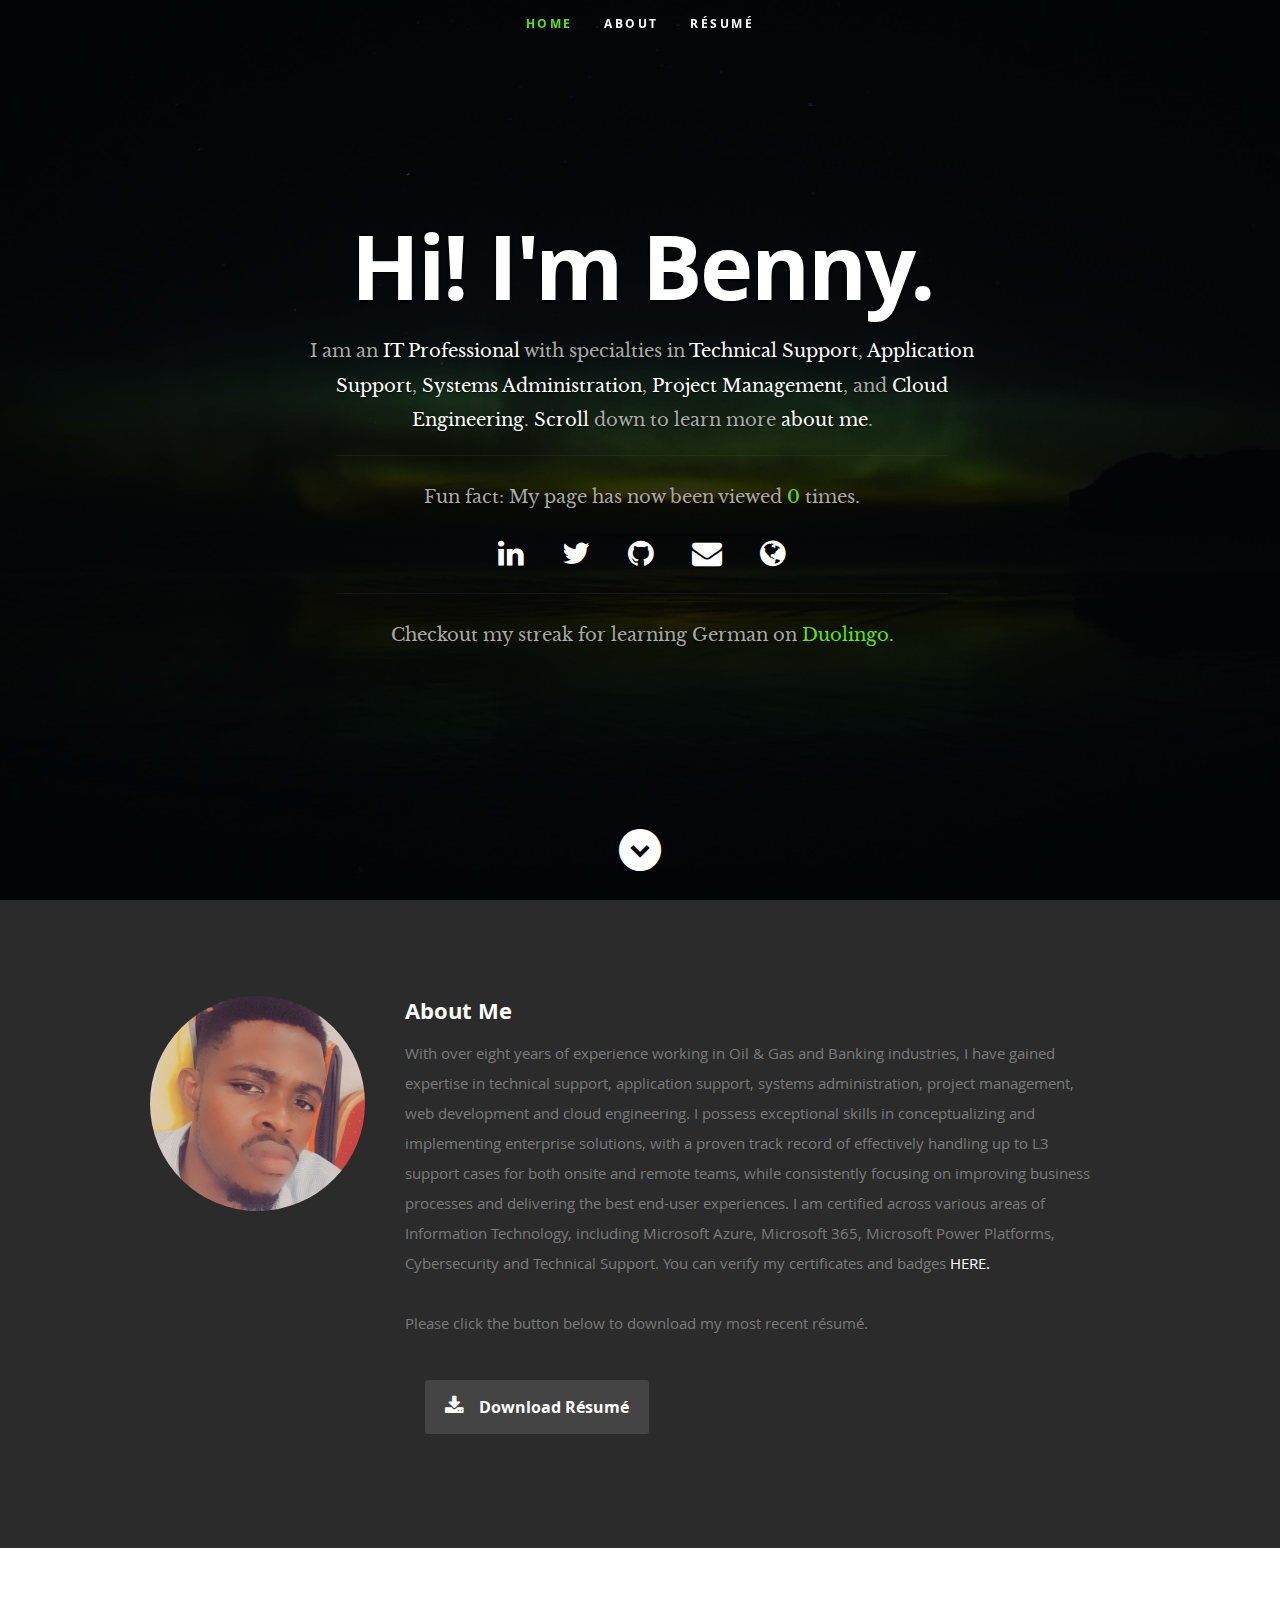
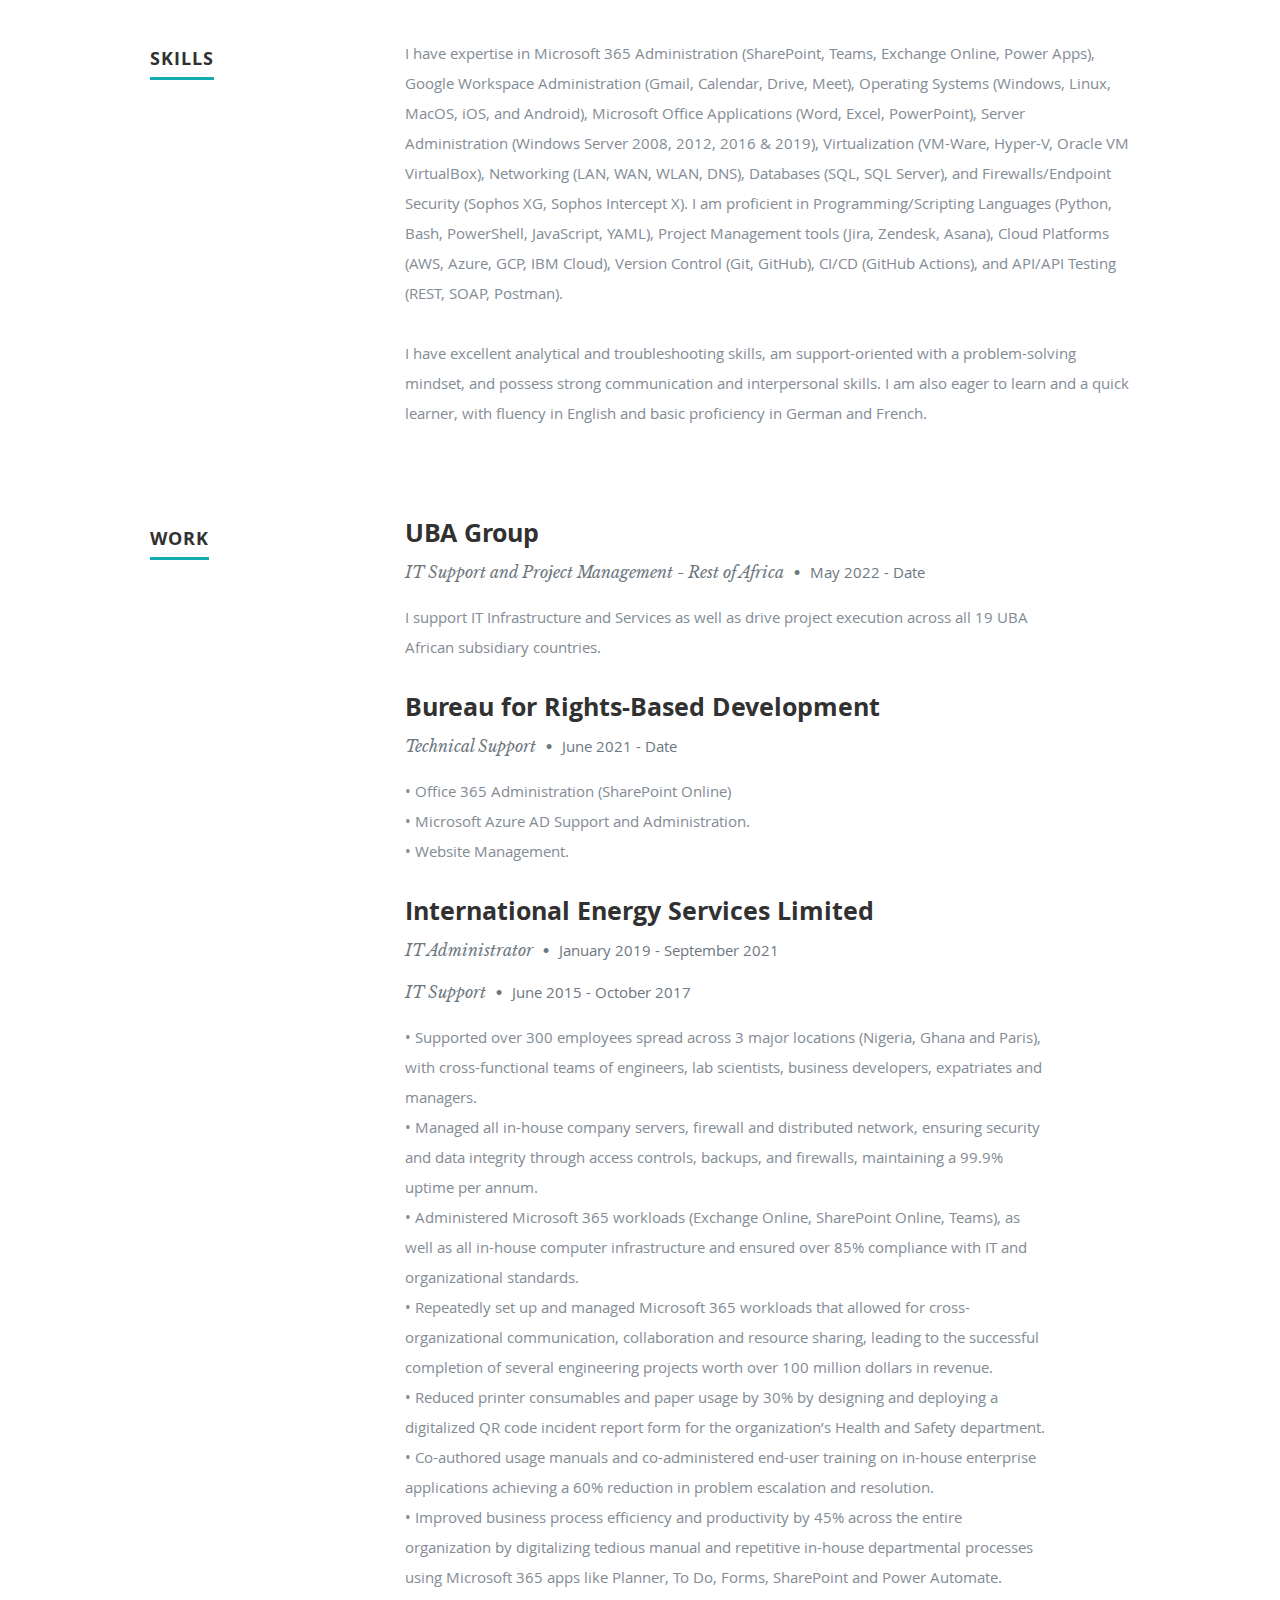
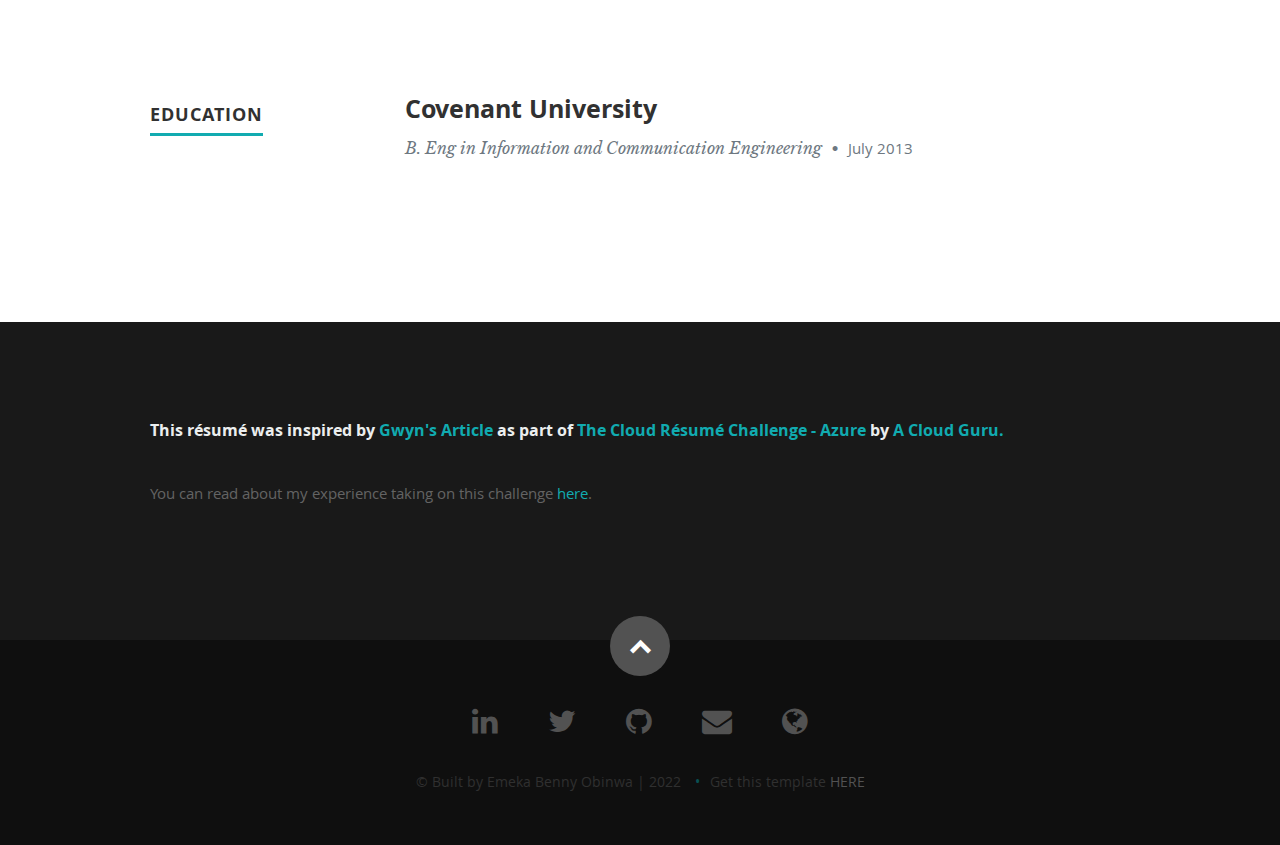
<file: index.html>
<!DOCTYPE html>
<!--[if lt IE 8 ]><html class="no-js ie ie7" lang="en"> <![endif]-->
<!--[if IE 8 ]><html class="no-js ie ie8" lang="en"> <![endif]-->
<!--[if (gte IE 8)|!(IE)]><!--><html class="no-js" lang="en"> <!--<![endif]-->
<head>

   <!--- Basic Page Needs
   ================================================== -->
   <meta charset="utf-8">
	<title>Benny's Résumé</title>
	<meta name="description" content="#CloudGuruChallenge">
	<meta name="author" content="">
   <meta content="Benny's Cloud Résumé" property="og:title">
   <meta content="Benny's Cloud Résumé" property="og:description">

   <!-- Mobile Specific Metas
   ================================================== -->
	<meta name="viewport" content="width=device-width, initial-scale=1, maximum-scale=1">

	<!-- CSS
    ================================================== -->
   <link rel="stylesheet" href="css/default.css">
	<link rel="stylesheet" href="css/layout.css">
   <link rel="stylesheet" href="css/media-queries.css">
   <link rel="stylesheet" href="css/magnific-popup.css">

   <!-- Script
   ================================================== -->
	<script src="js/modernizr.js"></script>
   <script src="js/count.js"></script>

   <!-- Favicons
	================================================== -->
	<!-- <link rel="shortcut icon" href="favicon.png" > -->
   <link rel="apple-touch-icon" sizes="180x180" href="favicon/apple-touch-icon.png">
   <link rel="icon" type="image/png" sizes="32x32" href="favicon/favicon-32x32.png">
   <link rel="icon" type="image/png" sizes="16x16" href="favicon/favicon-16x16.png">
   <link rel="manifest" href="favicon/site.webmanifest">

   <!-- Google Site Verification
	================================================== -->
   <meta name="google-site-verification" content="L57FZsRvG7NpqeKaPlaKus9wdPUcNfbzCMDPmB0DqDY" />

</head>

<body>

   <!-- Header
   ================================================== -->
   <header id="home">

      <nav id="nav-wrap">

         <a class="mobile-btn" href="#nav-wrap" title="Show navigation">Show navigation</a>
	      <a class="mobile-btn" href="#" title="Hide navigation">Hide navigation</a>

         <ul id="nav" class="nav">
            <li class="current"><a class="smoothscroll" href="#home">Home</a></li>
            <li><a class="smoothscroll" href="#about">About</a></li>
	         <li><a class="smoothscroll" href="#resume">Résumé</a></li>
            <!-- <li><a class="smoothscroll" href="#portfolio">Works</a></li>
            <li><a class="smoothscroll" href="#testimonials">Testimonials</a></li>
            <li><a class="smoothscroll" href="#contact">Contact</a></li> -->
         </ul> <!-- end #nav -->

      </nav> <!-- end #nav-wrap -->

      <div class="row banner">
         <div class="banner-text">
            <h1 class="responsive-headline">Hi! I'm Benny.</h1>
            <h3>I am an <span>IT Professional</span> with specialties in <span>Technical Support</span>, <span>Application Support</span>, <span>Systems Administration</span>, <span>Project Management</span>, and <span>Cloud Engineering</span>. <a class="smoothscroll" href="#about">Scroll</a>
            down to learn more <a class="smoothscroll" href="#about">about me</a>.</h3>
            <hr />
            <h3>Fun fact: My page has now been viewed <span id="count"> 0 </span> times.</h3>
            <ul class="social">
               <!-- <li><a href="#"><i class="fa fa-facebook"></i></a></li>
               <li><a href="#"><i class="fa fa-twitter"></i></a></li>
               <li><a href="#"><i class="fa fa-google-plus"></i></a></li> -->
               <li><a href="https://www.linkedin.com/in/benny-emeka/" target="_blank"><i class="fa fa-linkedin"></i></a></li>
               <li><a href="https://twitter.com/eforemeka" target="_blank"><i class="fa fa-twitter"></i></a></li>
               <li><a href="https://github.com/eforemeka" target="_blank"><i class="fa fa-github"></i></a></li>
               <li><a href="mailto:hi@benny.com.ng"><i class="fa fa-envelope"></i></a></li>
               <li><a href="https://www.benny.com.ng" target="_blank"><i class="fa fa-globe"></i></a></li>
            </ul>
            <hr/>
            <h3>Checkout my streak for learning German on 
               <a href="https://www.duolingo.com/profile/Sir_Benny" target="_blank" style="color: #5EE703;">Duolingo.</a>
            </h3>
         </div>
      </div>

      <p class="scrolldown">
         <a class="smoothscroll" href="#about"><i class="icon-down-circle"></i></a>
      </p>

   </header> <!-- Header End -->

   <!-- About Section
   ================================================== -->
   <section id="about">

      <div class="row">

         <div class="three columns">

            <img class="profile-pic"  src="images/avatar.jpg" alt="" />

         </div>

         <div class="nine columns main-col">

            <h2>About Me</h2>

            <p>
               With over eight years of experience working in Oil & Gas and Banking industries, I have gained expertise in technical support, application support, systems administration, project management, web development and cloud engineering. 
               I possess exceptional skills in conceptualizing and implementing enterprise solutions, with a proven track record of effectively handling up to L3 support cases for both onsite and remote teams, while consistently focusing on improving business processes and delivering the best end-user experiences. 
               I am certified across various areas of Information Technology, including Microsoft Azure, Microsoft 365, Microsoft Power Platforms, Cybersecurity and Technical Support. You can verify my certificates and badges <a href="https://www.credly.com/users/emeka-obinwa" target="_blank">HERE.</a>
            </p>

            <p>
               Please click the button below to download my most recent résumé.
            </p>

            <div class="row">

               <!-- <div class="columns contact-details">

                  <h2>Contact Details</h2>
                  <p class="address">
						   <span>Jonathan Doe</span><br>
						   <span>1600 Amphitheatre Parkway<br>
						         Mountain View, CA 94043 US
                     </span><br>
						   <span>(123)456-7890</span><br>
                     <span>anyone@website.com</span>
					   </p>

               </div> -->

               <div class="columns download">
                  <p class = "columns">
                     <a href="/resume/Emeka Benny Obinwa - Resume OCTOBER 2023.pdf" target="_blank" class="button"><i class="fa fa-download"></i>Download Résumé</a>
                  </p>
               </div>

            </div> <!--end row -->

         </div> <!-- end .main-col -->

      </div>

   </section> <!-- About Section End-->


   <!-- Resume Section
   ================================================== -->
   <section id="resume">

            <!-- Skills
      ----------------------------------------------- -->
      <div class="row skill">

         <div class="three columns header-col">
            <h1><span>Skills</span></h1>
         </div>

         <div class="nine columns adjust">

            <p>
               I have expertise in Microsoft 365 Administration (SharePoint, Teams, Exchange Online, Power Apps), Google Workspace Administration (Gmail, Calendar, Drive, Meet), Operating Systems (Windows, Linux, MacOS, iOS, and Android), Microsoft Office Applications (Word, Excel, PowerPoint), Server Administration (Windows Server 2008, 2012, 2016 & 2019), Virtualization (VM-Ware, Hyper-V, Oracle VM VirtualBox), Networking (LAN, WAN, WLAN, DNS), Databases (SQL, SQL Server), and Firewalls/Endpoint Security (Sophos XG, Sophos Intercept X). I am proficient in Programming/Scripting Languages (Python, Bash, PowerShell, JavaScript, YAML), Project Management tools (Jira, Zendesk, Asana), Cloud Platforms (AWS, Azure, GCP, IBM Cloud), Version Control (Git, GitHub), CI/CD (GitHub Actions), and API/API Testing (REST, SOAP, Postman).
            </p>
            <p>
               I have excellent analytical and troubleshooting skills, am support-oriented with a problem-solving mindset, and possess strong communication and interpersonal skills. I am also eager to learn and a quick learner, with fluency in English and basic proficiency in German and French.
            </p>

				<!-- <div class="bars">

				   <ul class="skills">
					   <li><span class="bar-expand photoshop"></span><em>Photoshop</em></li>
                  <li><span class="bar-expand illustrator"></span><em>Illustrator</em></li>
						<li><span class="bar-expand wordpress"></span><em>Wordpress</em></li>
						<li><span class="bar-expand css"></span><em>CSS</em></li>
						<li><span class="bar-expand html5"></span><em>HTML5</em></li>
                  <li><span class="bar-expand jquery"></span><em>jQuery</em></li>
					</ul>

				</div> -->
            
            <!-- end skill-bars -->

			</div> <!-- main-col end -->

      </div> <!-- End skills -->

      <!-- Work
      ----------------------------------------------- -->
      <div class="row work">

         <div class="three columns header-col">
            <h1><span>Work</span></h1>
         </div>

         <div class="nine columns main-col">

            <div class="row item">

               <div class="twelve columns">

                  <h3>UBA Group</h3>
                  <p class="info">IT Support and Project Management - Rest of Africa <span>&bull;</span> <em class="date">May 2022 - Date</em></p>
                  
                  <p>
                     I support IT Infrastructure and Services as well as drive project execution across all 19 UBA African subsidiary countries.
                  </p>

               </div>

               <div class="twelve columns">

                  <h3>Bureau for Rights-Based Development</h3>
                  <p class="info">Technical Support <span>&bull;</span> <em class="date">June 2021 - Date</em></p>
                  
                  <p>
                     • Office 365 Administration (SharePoint Online) </br>
                     • Microsoft Azure AD Support and Administration. </br>
                     • Website Management.</br>
                  </p>

               </div>

               <div class="twelve columns">

                  <h3>International Energy Services Limited </h3>
                  <p class="info">IT Administrator <span>&bull;</span> <em class="date">January 2019 - September 2021</em></p>
                  <p class="info">IT Support <span>&bull;</span> <em class="date">June 2015 - October 2017</em></p>
                  <p>•	Supported over 300 employees spread across 3 major locations (Nigeria, Ghana and Paris), with cross-functional teams of engineers, lab scientists, business developers, expatriates and managers.</br>
                     •	Managed all in-house company servers, firewall and distributed network, ensuring security and data integrity through access controls, backups, and firewalls, maintaining a 99.9% uptime per annum.</br>
                     •	Administered Microsoft 365 workloads (Exchange Online, SharePoint Online, Teams), as well as all in-house computer infrastructure and ensured over 85% compliance with IT and organizational standards.</br>
                     •	Repeatedly set up and managed Microsoft 365 workloads that allowed for cross-organizational communication, collaboration and resource sharing, leading to the successful completion of several engineering projects worth over 100 million dollars in revenue.</br>
                     •	Reduced printer consumables and paper usage by 30% by designing and deploying a digitalized QR code incident report form for the organization’s Health and Safety department.</br>
                     •	Co-authored usage manuals and co-administered end-user training on in-house enterprise applications achieving a 60% reduction in problem escalation and resolution.</br>
                     •	Improved business process efficiency and productivity by 45% across the entire organization by digitalizing tedious manual and repetitive in-house departmental processes using Microsoft 365 apps like Planner, To Do, Forms, SharePoint and Power Automate.</br>
                  </p>
               </div>

            </div> <!-- row item end -->      
         
         </div> <!-- nine column end --> 

      </div> <!-- End Work row -->


            <!-- Education
      ----------------------------------------------- -->
      <div class="row education">

         <div class="three columns header-col">
            <h1><span>Education</span></h1>
         </div>

         <div class="nine columns main-col">

            <div class="row item">

               <div class="twelve columns">

                  <h3>Covenant University</h3>
                  <p class="info">B. Eng in Information and Communication Engineering <span>&bull;</span> <em class="date">July 2013</em></p>

                  <!-- <p>
                  Lorem ipsum dolor sit amet, consectetuer adipiscing elit. Aenean commodo ligula eget dolor. Aenean massa.
                  Cum sociis natoque penatibus et magnis dis parturient montes, nascetur ridiculus mus. Donec quam felis,
                  ultricies nec, pellentesque eu, pretium quis, sem. Nulla consequat massa quis enim.
                  Donec pede justo, fringilla vel, aliquet nec, vulputate eget, arcu. Nullam dictum felis eu pede mollis pretium.
                  </p> -->

               </div>

            </div> <!-- item end -->

<!--            <div class="row item">

               <div class="twelve columns">

                  <h3>School of Cool Designers</h3>
                  <p class="info">B.A. Degree in Graphic Design <span>&bull;</span> <em class="date">March 2003</em></p>

                  <p>
                  This is Photoshop's version  of Lorem Ipsum. Proin gravida nibh vel velit auctor aliquet.
                  Aenean sollicitudin, lorem quis bibendum auctor, nisi elit consequat ipsum, nec sagittis sem
                  nibh id elit. Duis sed odio sit amet nibh vulputate cursus a sit amet mauris. Morbi accumsan
                  ipsum velit. Nam nec tellus a odio tincidunt auctor a ornare odio. Sed non  mauris vitae erat
                  </p>

               </div>

            </div> 
-->            
            <!-- item end -->

         </div> <!-- main-col end -->

      </div> <!-- End Education -->

   </section> <!-- Resume Section End-->


   <!-- Portfolio Section
   ================================================== -->
<!--
   <section id="portfolio">

      <div class="row">

         <div class="twelve columns collapsed">

            <h1>Check Out Some of My Works.</h1>
         -->
            <!-- portfolio-wrapper -->
<!--            <div id="portfolio-wrapper" class="bgrid-quarters s-bgrid-thirds cf">

          	   <div class="columns portfolio-item">
                  <div class="item-wrap">

                     <a href="#modal-01" title="">
                        <img alt="" src="images/portfolio/coffee.jpg">
                        <div class="overlay">
                           <div class="portfolio-item-meta">
          					      <h5>Coffee</h5>
                              <p>Illustrration</p>
          					   </div>
                        </div>
                        <div class="link-icon"><i class="icon-plus"></i></div>
                     </a>

                  </div>
          		</div> 
-->                
                <!-- item end -->
<!--
               <div class="columns portfolio-item">
                  <div class="item-wrap">

                     <a href="#modal-02" title="">
                        <img alt="" src="images/portfolio/console.jpg">
                        <div class="overlay">
                           <div class="portfolio-item-meta">
          					      <h5>Console</h5>
                              <p>Web Development</p>
          					   </div>
                        </div>
                        <div class="link-icon"><i class="icon-plus"></i></div>
                     </a>

                  </div>
          		</div> 
-->                
                <!-- item end -->
<!--
               <div class="columns portfolio-item">
                  <div class="item-wrap">

                     <a href="#modal-03" title="">
                        <img alt="" src="images/portfolio/judah.jpg">
                        <div class="overlay">
                           <div class="portfolio-item-meta">
          					      <h5>Judah</h5>
                              <p>Webdesign</p>
          					   </div>
                        </div>
                        <div class="link-icon"><i class="icon-plus"></i></div>
                     </a>

                  </div>
          		</div>
-->                
                <!-- item end -->
<!--
               <div class="columns portfolio-item">
                  <div class="item-wrap">

                     <a href="#modal-04" title="">
                        <img alt="" src="images/portfolio/into-the-light.jpg">
                        <div class="overlay">
                           <div class="portfolio-item-meta">
          					      <h5>Into The Light</h5>
                              <p>Photography</p>
          					   </div>
                        </div>
                        <div class="link-icon"><i class="icon-plus"></i></div>
                     </a>

                  </div>
          		</div>
-->                
                <!-- item end -->
<!--
               <div class="columns portfolio-item">
                  <div class="item-wrap">

                     <a href="#modal-05" title="">
                        <img alt="" src="images/portfolio/farmerboy.jpg">
                        <div class="overlay">
                           <div class="portfolio-item-meta">
          					      <h5>Farmer Boy</h5>
                              <p>Branding</p>
          					   </div>
                        </div>
                        <div class="link-icon"><i class="icon-plus"></i></div>
                     </a>

                  </div>
          		</div> 
-->                
                <!-- item end -->
<!--
               <div class="columns portfolio-item">
                  <div class="item-wrap">

                     <a href="#modal-06" title="">
                        <img alt="" src="images/portfolio/girl.jpg">
                        <div class="overlay">
                           <div class="portfolio-item-meta">
          					      <h5>Girl</h5>
                              <p>Photography</p>
          					   </div>
                        </div>
                        <div class="link-icon"><i class="icon-plus"></i></div>
                     </a>

                  </div>
          		</div> 
-->               
                <!-- item end -->
<!--
               <div class="columns portfolio-item">
                  <div class="item-wrap">

                     <a href="#modal-07" title="">
                        <img alt="" src="images/portfolio/origami.jpg">
                        <div class="overlay">
                           <div class="portfolio-item-meta">
          					      <h5>Origami</h5>
                              <p>Illustrration</p>
          					   </div>
                        </div>
                        <div class="link-icon"><i class="icon-plus"></i></div>
                     </a>

                  </div>
          		</div>
-->                
                <!-- item end -->
<!--
               <div class="columns portfolio-item">
                  <div class="item-wrap">

                     <a href="#modal-08" title="">
                        <img alt="" src="images/portfolio/retrocam.jpg">
                        <div class="overlay">
                           <div class="portfolio-item-meta">
          					      <h5>Retrocam</h5>
                              <p>Web Development</p>
          					   </div>
                        </div>
                        <div class="link-icon"><i class="icon-plus"></i></div>
                     </a>

                  </div>
          		</div> 
-->                
                <!-- item end -->
<!--
            </div>
 -->            
            <!-- portfolio-wrapper end -->
<!--
         </div> 
-->         
         <!-- twelve columns end -->

         
      <!-- </div>  -->
      
      <!-- row End -->

   <!-- </section>  -->
   
   <!-- Portfolio Section End-->


   <!-- Call-To-Action Section
   ================================================== -->
   <!-- <section id="call-to-action">

      <div class="row">

         <div class="two columns header-col">

            <h1><span>Get Hosting.</span></h1>

         </div>

         <div class="seven columns">

            <h2><span class="lead">Unde Omnis Iste</span></h2>
            <p><span class="lead">Sed ut perspiciatis unde omnis iste natus error sit voluptatem accusantium doloremque laudantium, totam rem aperiam,
            eaque ipsa quae ab illo inventore veritatis et quasi architecto beatae vitae. </span></p>

         </div>

         <div class="three columns action">



         </div>

      </div>

   </section> -->
   
   <!-- Call-To-Action Section End-->


   <!-- Testimonials Section
   ================================================== -->
<!--   <section id="testimonials">

      <div class="text-container">

         <div class="row">

            <div class="two columns header-col">

               <h1><span>Client Testimonials</span></h1>

            </div>

            <div class="ten columns flex-container">

               <div class="flexslider">

                  <ul class="slides">

                     <li>
                        <blockquote>
                           <p>Your work is going to fill a large part of your life, and the only way to be truly satisfied is
                           to do what you believe is great work. And the only way to do great work is to love what you do.
                           If you haven't found it yet, keep looking. Don't settle. As with all matters of the heart, you'll know when you find it.
                           </p>
                           <cite>Steve Jobs</cite>
                        </blockquote>
                     </li> 
-->                     
                     <!-- slide ends -->
<!--
                     <li>
                        <blockquote>
                           <p>This is Photoshop's version  of Lorem Ipsum. Proin gravida nibh vel velit auctor aliquet.
                           Aenean sollicitudin, lorem quis bibendum auctor, nisi elit consequat ipsum, nec sagittis sem
                           nibh id elit. Duis sed odio sit amet nibh vulputate cursus a sit amet mauris.
                           </p>
                           <cite>Mr. Adobe</cite>
                        </blockquote>
                     </li>
-->                     
                     <!-- slide ends -->
<!--
                  </ul>

               </div>
-->               
               <!-- div.flexslider ends -->
<!--
            </div> 
-->            
            <!-- div.flex-container ends -->
<!--
         </div> 
 -->        
         <!-- row ends -->
<!--
       </div> 
-->       
       <!-- text-container ends -->
<!--
   </section> 
-->   
   <!-- Testimonials Section End-->


   <!-- Contact Section
   ================================================== -->
<!--   <section id="contact">
 
         <div class="row section-head">

            <div class="two columns header-col">

               <h1><span>Get In Touch.</span></h1>

            </div>

            <div class="ten columns">

                  <p class="lead">Sed ut perspiciatis unde omnis iste natus error sit voluptatem accusantium doloremque laudantium, totam rem aperiam,
                  eaque ipsa quae ab illo inventore veritatis et quasi architecto beatae vitae dicta sunt explicabo. Nemo enim ipsam
                  voluptatem quia voluptas sit aspernatur aut odit aut fugit.
                  </p>

            </div>

         </div>

         <div class="row">

            <div class="eight columns">
-->
               <!-- form -->
<!--               <form action="" method="post" id="contactForm" name="contactForm">
					<fieldset>

                  <div>
						   <label for="contactName">Name <span class="required">*</span></label>
						   <input type="text" value="" size="35" id="contactName" name="contactName">
                  </div>

                  <div>
						   <label for="contactEmail">Email <span class="required">*</span></label>
						   <input type="text" value="" size="35" id="contactEmail" name="contactEmail">
                  </div>

                  <div>
						   <label for="contactSubject">Subject</label>
						   <input type="text" value="" size="35" id="contactSubject" name="contactSubject">
                  </div>

                  <div>
                     <label for="contactMessage">Message <span class="required">*</span></label>
                     <textarea cols="50" rows="15" id="contactMessage" name="contactMessage"></textarea>
                  </div>

                  <div>
                     <button class="submit">Submit</button>
                     <span id="image-loader">
                        <img alt="" src="images/loader.gif">
                     </span>
                  </div>

					</fieldset>
				   </form> 
-->               
               <!-- Form End -->

               <!-- contact-warning -->
<!--               <div id="message-warning"> Error boy</div>    -->
               <!-- contact-success -->
<!--				   <div id="message-success">
                  <i class="fa fa-check"></i>Your message was sent, thank you!<br>
				   </div>

            </div>


            <aside class="four columns footer-widgets">

               <div class="widget widget_contact">

					   <h4>Address and Phone</h4>
					   <p class="address">
						   Jonathan Doe<br>
						   1600 Amphitheatre Parkway <br>
						   Mountain View, CA 94043 US<br>
						   <span>(123) 456-7890</span>
					   </p>

				   </div>

               <div class="widget widget_tweets">

                  <h4 class="widget-title">Latest Tweets</h4>

                  <ul id="twitter">
                     <li>
                        <span>
                        This is Photoshop's version  of Lorem Ipsum. Proin gravida nibh vel velit auctor aliquet.
                        Aenean sollicitudin, lorem quis bibendum auctor, nisi elit consequat ipsum
                        <a href="#">http://t.co/CGIrdxIlI3</a>
                        </span>
                        <b><a href="#">2 Days Ago</a></b>
                     </li>
                     <li>
                        <span>
                        Sed ut perspiciatis unde omnis iste natus error sit voluptatem accusantium doloremque laudantium, totam rem aperiam,
                        eaque ipsa quae ab illo inventore veritatis et quasi
                        <a href="#">http://t.co/CGIrdxIlI3</a>
                        </span>
                        <b><a href="#">3 Days Ago</a></b>
                     </li>
                  </ul>

		         </div>

            </aside>

      </div>

   </section> 
-->   
   <!-- Contact Section End--> 

   <section id="contact">
      <div class="row">
         <div class="twelve columns">
            <h4>
               This résumé was inspired by <a href="https://acloudguru.com/blog/engineering/cloudguruchallenge-your-resume-in-azure" target="_blank">Gwyn's Article</a> as part of <a href="https://cloudresumechallenge.dev/docs/the-challenge/azure/" target="_blank">The Cloud Résumé Challenge - Azure</a> by <a href="https://acloudguru.com/blog/news/introducing-the-cloudguruchallenge" target="_blank">A Cloud Guru.</a>
            </h4>
         </br>
            <p>
               You can read about my experience taking on this challenge <a href="https://medium.com/@bennando/the-cloud-resume-challenge-with-azure-my-experience-f83695dcf77e" target="_blank">here</a>.
            </p>
         </div>

      </div>

   </section>


   <!-- footer
   ================================================== -->
   <footer>

      <div class="row">

         <div class="twelve columns">

            <ul class="social-links">
               <!-- <li><a href="#"><i class="fa fa-facebook"></i></a></li> -->
               <!-- <li><a href="#"><i class="fa fa-twitter"></i></a></li> -->
               <!-- <li><a href="#"><i class="fa fa-google-plus"></i></a></li> -->
               <li><a href="https://www.linkedin.com/in/benny-emeka/" target="_blank"><i class="fa fa-linkedin"></i></a></li>
               <li><a href="https://twitter.com/eforemeka" target="_blank"><i class="fa fa-twitter"></i></a></li>
               <li><a href="https://github.com/eforemeka" target="_blank"><i class="fa fa-github"></i></a></li>
               <li><a href="mailto:emeka@benny.com.ng"><i class="fa fa-envelope"></i></a></li>
               <li><a href="https://www.benny.com.ng" target="_blank"><i class="fa fa-globe"></i></a></li>
            </ul>

            <ul class="copyright">
               <li>&copy; Built by Emeka Benny Obinwa | 2022</li>
               <li>Get this template <a href="https://www.themezy.com/free-website-templates/151-ceevee-free-responsive-website-template" title="Styleshout" target="_blank">HERE</a></li>   
            </ul>

         </div>

         <div id="go-top"><a class="smoothscroll" title="Back to Top" href="#home"><i class="icon-up-open"></i></a></div>

      </div>

   </footer> <!-- Footer End-->

   <!-- Java Script
   ================================================== -->
   <script src="http://ajax.googleapis.com/ajax/libs/jquery/1.10.2/jquery.min.js"></script>
   <script>window.jQuery || document.write('<script src="js/jquery-1.10.2.min.js"><\/script>')</script>
   <script type="text/javascript" src="js/jquery-migrate-1.2.1.min.js"></script>

   <script src="js/jquery.flexslider.js"></script>
   <script src="js/waypoints.js"></script>
   <script src="js/jquery.fittext.js"></script>
   <script src="js/magnific-popup.js"></script>
   <script src="js/init.js"></script>

</body>

</html>
</file>
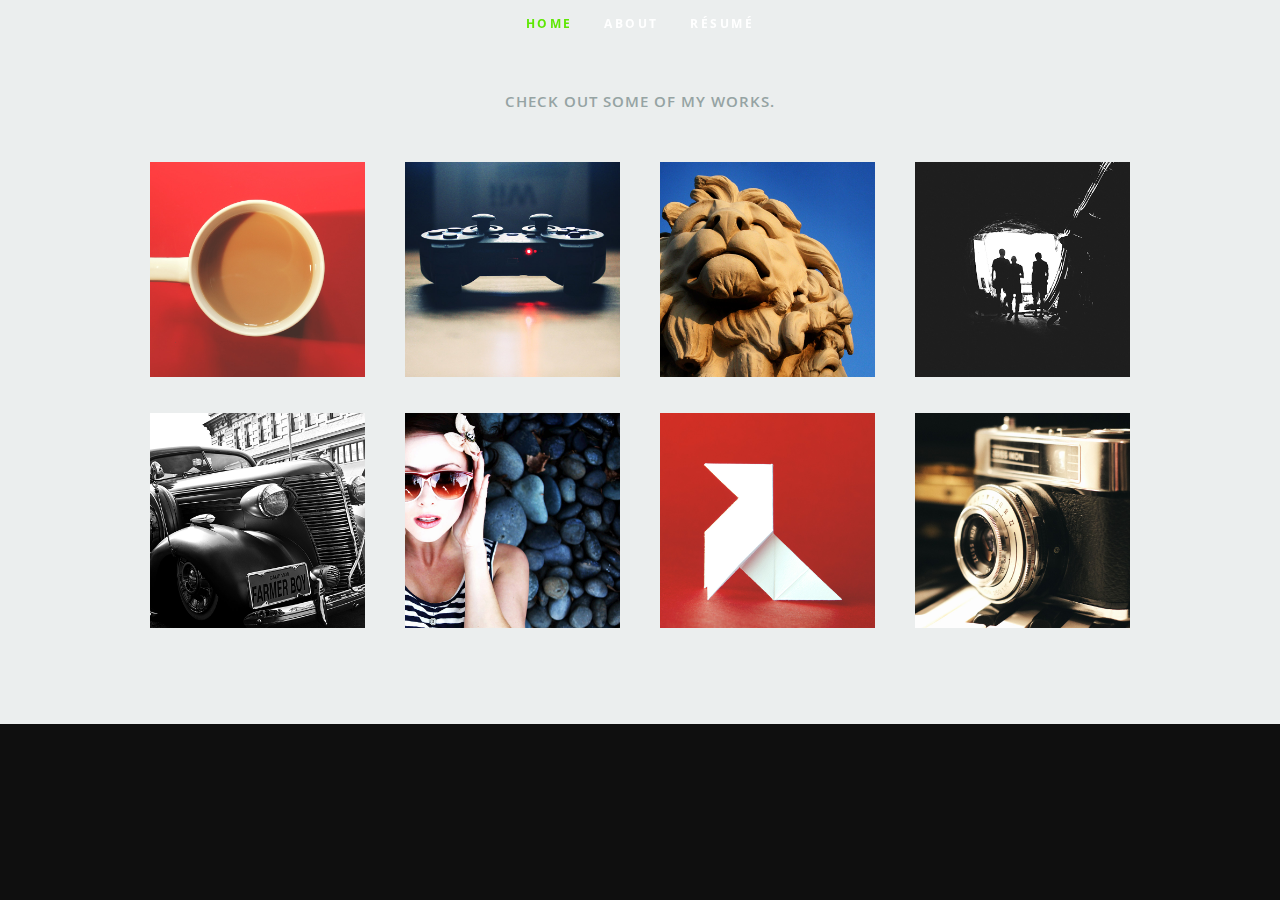
<file: portfolio.html>
<!DOCTYPE html>
<!--[if lt IE 8 ]><html class="no-js ie ie7" lang="en"> <![endif]-->
<!--[if IE 8 ]><html class="no-js ie ie8" lang="en"> <![endif]-->
<!--[if (gte IE 8)|!(IE)]><!--><html class="no-js" lang="en"> <!--<![endif]-->
<head>

   <!--- Basic Page Needs
   ================================================== -->
   <meta charset="utf-8">
	<title>Benny's Résumé</title>
	<meta name="description" content="#CloudGuruChallenge">
	<meta name="author" content="">

   <!-- Mobile Specific Metas
   ================================================== -->
	<meta name="viewport" content="width=device-width, initial-scale=1, maximum-scale=1">

	<!-- CSS
    ================================================== -->
   <link rel="stylesheet" href="css/default.css">
	<link rel="stylesheet" href="css/layout.css">
   <link rel="stylesheet" href="css/media-queries.css">
   <link rel="stylesheet" href="css/magnific-popup.css">

   <!-- Script
   ================================================== -->
	<script src="js/modernizr.js"></script>
   <script src="js/count.js"></script>

   <!-- Favicons
	================================================== -->
	<!-- <link rel="shortcut icon" href="favicon.png" > -->
   <link rel="apple-touch-icon" sizes="180x180" href="favicon/apple-touch-icon.png">
   <link rel="icon" type="image/png" sizes="32x32" href="favicon/favicon-32x32.png">
   <link rel="icon" type="image/png" sizes="16x16" href="favicon/favicon-16x16.png">
   <link rel="manifest" href="favicon/site.webmanifest">

</head>

<body>

    <section id="home">
        <nav id="nav-wrap">

            <a class="mobile-btn" href="#nav-wrap" title="Show navigation">Show navigation</a>
            <a class="mobile-btn" href="#" title="Hide navigation">Hide navigation</a>
   
            <ul id="nav" class="nav">
               <li class="current"><a class="smoothscroll" href="#home">Home</a></li>
               <li><a class="smoothscroll" href="#about">About</a></li>
                <li><a class="smoothscroll" href="#resume">Résumé</a></li>
               <!-- <li><a class="smoothscroll" href="#portfolio">Works</a></li>
               <li><a class="smoothscroll" href="#testimonials">Testimonials</a></li>
               <li><a class="smoothscroll" href="#contact">Contact</a></li> -->
            </ul> <!-- end #nav -->
   
         </nav> <!-- end #nav-wrap -->
    </section>

       <!-- Portfolio Section
   ================================================== -->

   <section id="portfolio">

      <div class="row">

         <div class="twelve columns collapsed">

            <h1>Check Out Some of My Works.</h1>

            <!-- portfolio-wrapper -->
          <div id="portfolio-wrapper" class="bgrid-quarters s-bgrid-thirds cf">

          	   <div class="columns portfolio-item">
                  <div class="item-wrap">

                     <a href="#modal-01" title="">
                        <img alt="" src="images/portfolio/coffee.jpg">
                        <div class="overlay">
                           <div class="portfolio-item-meta">
          					      <h5>Coffee</h5>
                              <p>Illustrration</p>
          					   </div>
                        </div>
                        <div class="link-icon"><i class="icon-plus"></i></div>
                     </a>

                  </div>
          		</div> 
               
                <!-- item end -->

               <div class="columns portfolio-item">
                  <div class="item-wrap">

                     <a href="#modal-02" title="">
                        <img alt="" src="images/portfolio/console.jpg">
                        <div class="overlay">
                           <div class="portfolio-item-meta">
          					      <h5>Console</h5>
                              <p>Web Development</p>
          					   </div>
                        </div>
                        <div class="link-icon"><i class="icon-plus"></i></div>
                     </a>

                  </div>
          		</div> 
                
                <!-- item end -->

               <div class="columns portfolio-item">
                  <div class="item-wrap">

                     <a href="#modal-03" title="">
                        <img alt="" src="images/portfolio/judah.jpg">
                        <div class="overlay">
                           <div class="portfolio-item-meta">
          					      <h5>Judah</h5>
                              <p>Webdesign</p>
          					   </div>
                        </div>
                        <div class="link-icon"><i class="icon-plus"></i></div>
                     </a>

                  </div>
          		</div>
                
                <!-- item end -->

               <div class="columns portfolio-item">
                  <div class="item-wrap">

                     <a href="#modal-04" title="">
                        <img alt="" src="images/portfolio/into-the-light.jpg">
                        <div class="overlay">
                           <div class="portfolio-item-meta">
          					      <h5>Into The Light</h5>
                              <p>Photography</p>
          					   </div>
                        </div>
                        <div class="link-icon"><i class="icon-plus"></i></div>
                     </a>

                  </div>
          		</div>
                
                <!-- item end -->

               <div class="columns portfolio-item">
                  <div class="item-wrap">

                     <a href="#modal-05" title="">
                        <img alt="" src="images/portfolio/farmerboy.jpg">
                        <div class="overlay">
                           <div class="portfolio-item-meta">
          					      <h5>Farmer Boy</h5>
                              <p>Branding</p>
          					   </div>
                        </div>
                        <div class="link-icon"><i class="icon-plus"></i></div>
                     </a>

                  </div>
          		</div> 
                
                <!-- item end -->

               <div class="columns portfolio-item">
                  <div class="item-wrap">

                     <a href="#modal-06" title="">
                        <img alt="" src="images/portfolio/girl.jpg">
                        <div class="overlay">
                           <div class="portfolio-item-meta">
          					      <h5>Girl</h5>
                              <p>Photography</p>
          					   </div>
                        </div>
                        <div class="link-icon"><i class="icon-plus"></i></div>
                     </a>

                  </div>
          		</div> 
               
                <!-- item end -->

               <div class="columns portfolio-item">
                  <div class="item-wrap">

                     <a href="#modal-07" title="">
                        <img alt="" src="images/portfolio/origami.jpg">
                        <div class="overlay">
                           <div class="portfolio-item-meta">
          					      <h5>Origami</h5>
                              <p>Illustrration</p>
          					   </div>
                        </div>
                        <div class="link-icon"><i class="icon-plus"></i></div>
                     </a>

                  </div>
          		</div>
                
                <!-- item end -->

               <div class="columns portfolio-item">
                  <div class="item-wrap">

                     <a href="#modal-08" title="">
                        <img alt="" src="images/portfolio/retrocam.jpg">
                        <div class="overlay">
                           <div class="portfolio-item-meta">
          					      <h5>Retrocam</h5>
                              <p>Web Development</p>
          					   </div>
                        </div>
                        <div class="link-icon"><i class="icon-plus"></i></div>
                     </a>

                  </div>
          		</div> 
                
                <!-- item end -->

            </div>
            
            <!-- portfolio-wrapper end -->

         </div> 
         
         <!-- twelve columns end -->

         
      </div>
      
      <!-- row End -->

    </section> 
   
   <!-- Portfolio Section End-->



</body>

</html>
</file>
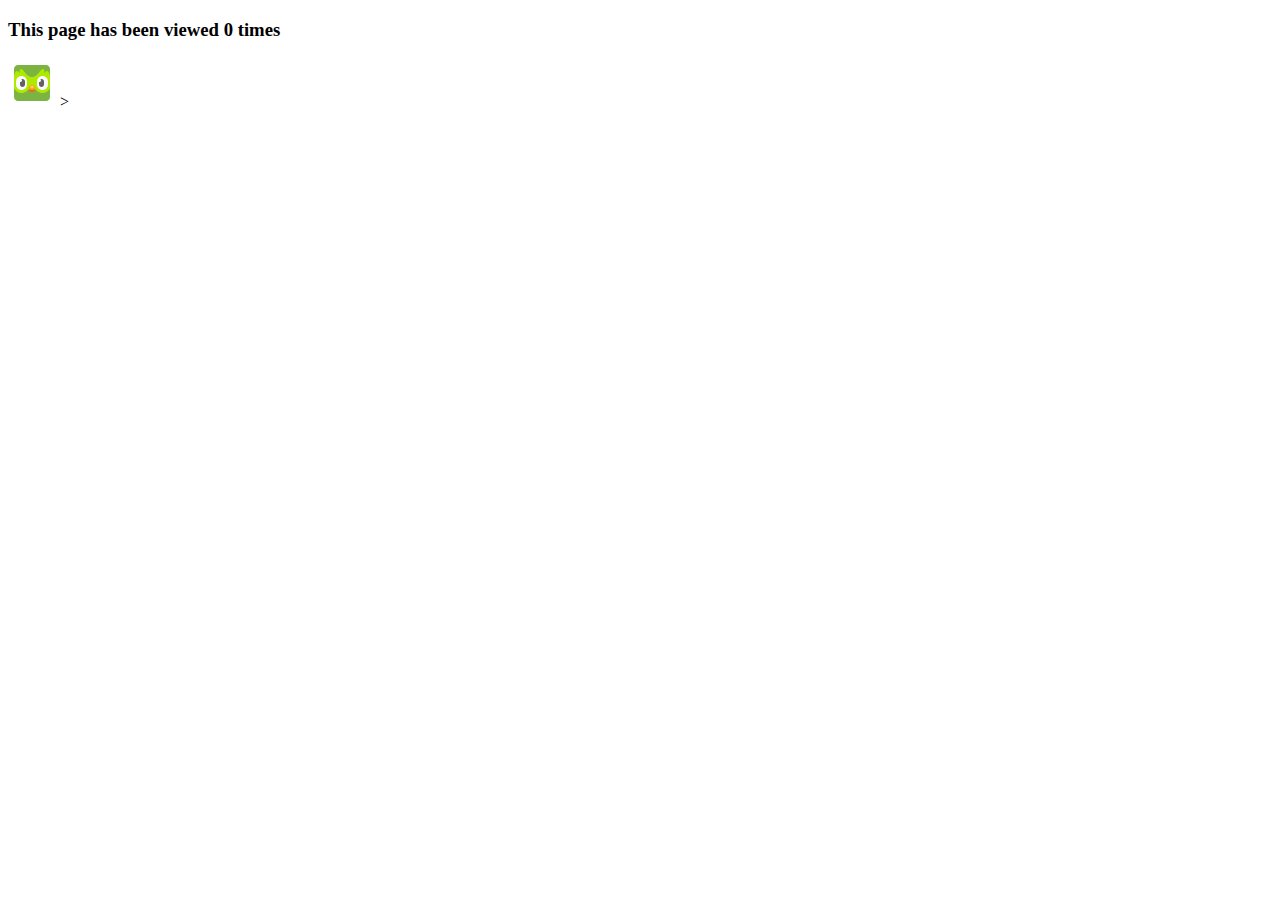
<file: test.html>
<!DOCTYPE html>

<head>
    <script src="js/count.js"></script>
</head>

<body>
    <h3>This page has been viewed <span id="count"> 0 </span> times</h3>
    <svg xmlns="http://www.w3.org/2000/svg" x="0px" y="0px"
        width="48" height="48"
        viewBox="0 0 48 48"
        style=" fill:#000000;">
        <path fill="#7cb342" d="M38,6H10c-2.209,0-4,1.791-4,4v28c0,2.209,1.791,4,4,4h28c2.209,0,4-1.791,4-4V10 C42,7.791,40.209,6,38,6z"></path>
        <path fill="#aeea00" d="M42,18v11.5c-1.43,2.67-4.26,4.5-7.5,4.5c-3.82,0-7.05-2.52-8.13-6h-4.74c-1.08,3.48-4.31,6-8.13,6 c-3.24,0-6.07-1.83-7.5-4.5V18c0-2,0.99-6,3-6c1,0,1.94,1.44,2.52,2.1C11.55,13.21,11.21,10,13,10c3,0,5,8,11,8s8-8,11-8 c1.79,0,1.45,3.21,1.48,4.1C37.06,13.44,38,12,39,12C41.01,12,42,16,42,18z"></path>
        <path fill="#fafafa" d="M34.5,31L34.5,31c-3.038,0-5.5-2.462-5.5-5.5v-3c0-3.038,2.462-5.5,5.5-5.5h0 c3.038,0,5.5,2.462,5.5,5.5v3C40,28.538,37.538,31,34.5,31z"></path>
        <path fill="#616161" d="M36,22.5v3c0,1.38-1.12,2.5-2.5,2.5S31,26.88,31,25.5v-2.59c0.16,0.06,0.32,0.09,0.5,0.09 c0.83,0,1.5-0.67,1.5-1.5c0-0.51-0.25-0.96-0.64-1.22C32.7,20.1,33.09,20,33.5,20C34.88,20,36,21.12,36,22.5z"></path>
        <path fill="#fafafa" d="M13.5,31L13.5,31C10.462,31,8,28.538,8,25.5v-3c0-3.038,2.462-5.5,5.5-5.5h0 c3.038,0,5.5,2.462,5.5,5.5v3C19,28.538,16.538,31,13.5,31z"></path>
        <path fill="#616161" d="M17,22.5v3c0,1.38-1.12,2.5-2.5,2.5S12,26.88,12,25.5v-2.59c0.16,0.06,0.32,0.09,0.5,0.09 c0.83,0,1.5-0.67,1.5-1.5c0-0.51-0.25-0.96-0.64-1.22C13.7,20.1,14.09,20,14.5,20C15.88,20,17,21.12,17,22.5z"></path>
        <circle cx="24" cy="30" r="3" fill="#ef6c00"></circle>
        <path fill="#f9a825" d="M24,26c-2.209,0-4,1.791-4,4l4,1l4-1C28,27.791,26.209,26,24,26z"></path>
        <path fill="#ffd54f" d="M24.5,29h-1c-0.552,0-1-0.448-1-1v0c0-0.552,0.448-1,1-1h1c0.552,0,1,0.448,1,1v0 C25.5,28.552,25.052,29,24.5,29z"></path>
    </svg>



</body>

</html>>
</file>
<file: css/default.css>
/*
=====================================================================
*   Ceevee v1.0 Default Stylesheet
*   url: styleshout.com
*   03-17-2014
=====================================================================

TOC:
a. Webfonts and Icon fonts
b. Reset
c. Default Styles
   1. Basic
   2. Typography
   3. Links
   4. Images
   5. Buttons
   6. Forms
d. Grid
e. Others
   1. Clearing
   2. Misc

=====================================================================  */

/* ------------------------------------------------------------------ */
/* a. Webfonts and Icon fonts
 ------------------------------------------------------------------ */

@import url("fonts.css");
@import url("fontello/css/fontello.css");
@import url("font-awesome/css/font-awesome.min.css");

/* ------------------------------------------------------------------
/* b. Reset
      Adapted from:
      Normalize.css - https://github.com/necolas/normalize.css/
      HTML5 Doctor Reset - html5doctor.com/html-5-reset-stylesheet/
/* ------------------------------------------------------------------ */

html, body, div, span, object, iframe,
h1, h2, h3, h4, h5, h6, p, blockquote, pre,
abbr, address, cite, code,
del, dfn, em, img, ins, kbd, q, samp,
small, strong, sub, sup, var,
b, i,
dl, dt, dd, ol, ul, li,
fieldset, form, label, legend,
table, caption, tbody, tfoot, thead, tr, th, td,
article, aside, canvas, details, figcaption, figure,
footer, header, hgroup, menu, nav, section, summary,
time, mark, audio, video {
   margin: 0;
   padding: 0;
   border: 0;
   outline: 0;
   font-size: 100%;
   vertical-align: baseline;
   background: transparent;
}

article,aside,details,figcaption,figure,
footer,header,hgroup,menu,nav,section {
   display: block;
}

audio,
canvas,
video {
   display: inline-block;
}

audio:not([controls]) {
   display: none;
   height: 0;
}

[hidden] { display: none; }

code, kbd, pre, samp {
   font-family: monospace, serif;
   font-size: 1em;
}

pre {
   white-space: pre;
   white-space: pre-wrap;
   word-wrap: break-word;
}

blockquote, q { quotes: &#8220 &#8220; }

blockquote:before, blockquote:after,
q:before, q:after {
   content: '';
   content: none;
}

ins {
   background-color: #ff9;
   color: #000;
   text-decoration: none;
}

mark {
   background-color: #A7F4F6;
   color: #555;
}

del { text-decoration: line-through; }

abbr[title], dfn[title] {
   border-bottom: 1px dotted;
   cursor: help;
}

table {
   border-collapse: collapse;
   border-spacing: 0;
}


/* ------------------------------------------------------------------ */
/* c. Default and Basic Styles
      Adapted from:
      Skeleton CSS Framework - http://www.getskeleton.com/
      Typeplate Typographic Starter Kit - http://typeplate.com/
/* ------------------------------------------------------------------ */

/*  1. Basic  ------------------------------------------------------- */

*,
*:before,
*:after {
   -moz-box-sizing: border-box;
   -webkit-box-sizing: border-box;
   box-sizing: border-box;
}

html {
   font-size: 62.5%;
   -webkit-font-smoothing: antialiased;
}

body {
   background: #fff;
   font-family: 'opensans-regular', sans-serif;
   font-weight: normal;
   font-size: 15px;
   line-height: 30px;
	color: #838C95;

   -webkit-font-smoothing: antialiased; /* Fix for webkit rendering */
	-webkit-text-size-adjust: 100%;
}

/*  2. Typography
       Vertical rhythm with leading derived from 6
--------------------------------------------------------------------- */

h1, h2, h3, h4, h5, h6 {
   color: #313131;
	font-family: 'opensans-bold', sans-serif;
   font-weight: normal;
}
h1 a, h2 a, h3 a, h4 a, h5 a, h6 a { font-weight: inherit; }
h1 { font-size: 38px; line-height: 42px; margin-bottom: 12px; letter-spacing: -1px; }
h2 { font-size: 28px; line-height: 36px; margin-bottom: 6px; }
h3 { font-size: 22px; line-height: 30px; margin-bottom: 12px; }
h4 { font-size: 20px; line-height: 30px; margin-bottom: 6px; }
h5 { font-size: 18px; line-height: 30px; }
h6 { font-size: 14px; line-height: 30px; }
.subheader { }

p { margin: 0 0 30px 0; }
p img { margin: 0; }
p.lead {
   font: 19px/36px 'opensans-light', sans-serif;
   margin-bottom: 18px;
}

/* for 'em' and 'strong' tags, font-size and line-height should be same with
the body tag due to rendering problems in some browsers */
em { font: 15px/30px 'opensans-italic', sans-serif; }
strong, b { font: 15px/30px 'opensans-bold', sans-serif; }
small { font-size: 11px; line-height: inherit; }

/*	Blockquotes */
blockquote {
   margin: 30px 0px;
   padding-left: 40px;
   position: relative;
}
blockquote:before {
   content: "\201C";
   opacity: 0.45;
   font-size: 80px;
   line-height: 0px;
   margin: 0;
   font-family: arial, sans-serif;

   position: absolute;
   top:  30px;
	left: 0;
}
blockquote p {
   font-family: 'librebaskerville-italic', serif;
   padding: 0;
   font-size: 18px;
   line-height: 36px;
}
blockquote cite {
   display: block;
   font-size: 12px;
   font-style: normal;
   line-height: 18px;
}
blockquote cite:before { content: "\2014 \0020"; }
blockquote cite a,
blockquote cite a:visited { color: #8B9798; border: none }

/* ---------------------------------------------------------------------
/*  Pull Quotes Markup
/*
    <aside class="pull-quote">
		<blockquote>
			<p></p>
		</blockquote>
	 </aside>
/*
/* --------------------------------------------------------------------- */
.pull-quote {
   position: relative;
	padding: 18px 30px 18px 0px;
}
.pull-quote:before,
.pull-quote:after {
	height: 1em;
	opacity: 0.45;
	position: absolute;
	font-size: 80px;
   font-family: Arial, Sans-Serif;
}
.pull-quote:before {
	content: "\201C";
	top:  33px;
	left: 0;
}
.pull-quote:after {
	content: '\201D';
	bottom: -33px;
	right: 0;
}
.pull-quote blockquote {
   margin: 0;
}
.pull-quote blockquote:before {
   content: none;
}

/* Abbreviations */
abbr {
   font-family: 'opensans-bold', sans-serif;
	font-variant: small-caps;
	text-transform: lowercase;
   letter-spacing: .5px;
	color: gray;
}
abbr:hover { cursor: help; }

/* drop cap */
.drop-cap:first-letter {
	float: left;
	margin: 0;
	padding: 14px 6px 0 0;
	font-size: 84px;
	font-family: /* Copperplate */ 'opensans-bold', sans-serif;
   line-height: 60px;
	text-indent: 0;
	background: transparent;
	color: inherit;
}

hr { border: solid #E3E3E3; border-width: 1px 0 0; clear: both; margin: 11px 0 30px; height: 0; }


/*  3. Links  ------------------------------------------------------- */

a, a:visited {
   text-decoration: none;
   outline: 0;
   color: #11ABB0;

   -webkit-transition: color .3s ease-in-out;
   -moz-transition: color .3s ease-in-out;
   -o-transition: color .3s ease-in-out;
   transition: color .3s ease-in-out;
}
a:hover, a:focus { color: #313131; }
p a, p a:visited { line-height: inherit; }


/*  4. List  --------------------------------------------------------- */

ul, ol { margin-bottom: 24px; margin-top: 12px; }
ul { list-style: none outside; }
ol { list-style: decimal; }
ol, ul.square, ul.circle, ul.disc { margin-left: 30px; }
ul.square { list-style: square outside; }
ul.circle { list-style: circle outside; }
ul.disc { list-style: disc outside; }
ul ul, ul ol,
ol ol, ol ul { margin: 6px 0 6px 30px; }
ul ul li, ul ol li,
ol ol li, ol ul li { margin-bottom: 6px; }
li { line-height: 18px; margin-bottom: 12px; }
ul.large li { }
li p { }

/* ---------------------------------------------------------------------
/*  Stats Tab Markup

    <ul class="stats-tabs">
		<li><a href="#">[value]<b>[name]</b></a></li>
	 </ul>

    Extend this object into your markup.
/*
/* --------------------------------------------------------------------- */
.stats-tabs {
   padding: 0;
   margin: 24px 0;
}
.stats-tabs li {
	display: inline-block;
	margin: 0 10px 18px 0;
	padding: 0 10px 0 0;
	border-right: 1px solid #ccc;
}
.stats-tabs li:last-child {
	margin: 0;
	padding: 0;
	border: none;
}
.stats-tabs li a {
	display: inline-block;
	font-size: 22px;
	font-family: 'opensans-bold', sans-serif;
   border: none;
   color: #313131;
}
.stats-tabs li a:hover {
   color:#11ABB0;
}
.stats-tabs li a b {
	display: block;
	margin: 6px 0 0 0;
	font-size: 13px;
	font-family: 'opensans-regular', sans-serif;
   color: #8B9798;
}

/* definition list */
dl { margin: 12px 0; }
dt { margin: 0; color:#11ABB0; }
dd { margin: 0 0 0 20px; }

/* Lining Definition Style Markup */
.lining dt,
.lining dd {
	display: inline;
	margin: 0;
}
.lining dt + dt:before,
.lining dd + dt:before {
	content: "\A";
	white-space: pre;
}
.lining dd + dd:before {
	content: ", ";
}
.lining dd:before {
	content: ": ";
	margin-left: -0.2em;
}

/* Dictionary Definition Style Markup */
.dictionary-style dt {
	display: inline;
	counter-reset: definitions;
}
.dictionary-style dt + dt:before {
	content: ", ";
	margin-left: -0.2em;
}
.dictionary-style dd {
	display: block;
	counter-increment: definitions;
}
.dictionary-style dd:before {
	content: counter(definitions, decimal) ". ";
}

/* Pagination */
.pagination {
   margin: 36px auto;
   text-align: center;
}
.pagination ul li {
   display: inline-block;
   margin: 0;
   padding: 0;
}
.pagination .page-numbers {
   font: 15px/18px 'opensans-bold', sans-serif;
   display: inline-block;
   padding: 6px 10px;
   margin-right: 3px;
   margin-bottom: 6px;
	color: #6E757C;
	background-color: #E6E8EB;

	-webkit-transition: all 200ms ease-in-out;
	-moz-transition: all 200ms ease-in-out;
	-o-transition: all 200ms ease-in-out;
	-ms-transition: all 200ms ease-in-out;
	transition: all 200ms ease-in-out;

   -moz-border-radius: 3px;
   -webkit-border-radius: 3px;
   -khtml-border-radius: 3px;
	border-radius: 3px;
}
.pagination .page-numbers:hover {
   background: #838A91;
   color: #fff;
}
.pagination .current,
.pagination .current:hover {
   background-color: #11ABB0;
   color: #fff;
}
.pagination .inactive,
.pagination .inactive:hover {
   background-color: #E6E8EB;
	color: #A9ADB2;
}
.pagination .prev, .pagination .next {}

/*  5. Images  --------------------------------------------------------- */

img {
   max-width: 100%;
   height: auto;
}
img.pull-right { margin: 12px 0px 0px 18px; }
img.pull-left { margin: 12px 18px 0px 0px; }

/*  6. Buttons  --------------------------------------------------------- */

.button,
.button:visited,
button,
input[type="submit"],
input[type="reset"],
input[type="button"] {
   font: 16px/30px 'opensans-bold', sans-serif;
   background: #11ABB0;
   display: inline-block;
	text-decoration: none;
   letter-spacing: 0;
   color: #fff;
	padding: 12px 20px;
	margin-bottom: 18px;
   border: none;
   cursor: pointer;
   height: auto;

   -webkit-transition: all .2s ease-in-out;
	-moz-transition: all .2s ease-in-out;
	-o-transition: all .2s ease-in-out;
	-ms-transition: all .2s ease-in-out;
	transition: all .2s ease-in-out;

   -moz-border-radius: 3px;
   -webkit-border-radius: 3px;
   -khtml-border-radius: 3px;
   border-radius: 3px;
}

.button:hover,
button:hover,
input[type="submit"]:hover,
input[type="reset"]:hover,
input[type="button"]:hover {
   background: #3d4145;
   color: #fff;
}

.button:active,
button:active,
input[type="submit"]:active,
input[type="reset"]:active,
input[type="button"]:active {
   background: #3d4145;
   color: #fff;
}

.button.full-width,
button.full-width,
input[type="submit"].full-width,
input[type="reset"].full-width,
input[type="button"].full-width {
	width: 100%;
	padding-left: 0 !important;
	padding-right: 0 !important;
	text-align: center;
}

/* Fix for odd Mozilla border & padding issues */
button::-moz-focus-inner,
input::-moz-focus-inner {
    border: 0;
    padding: 0;
}


/*  7. Forms  --------------------------------------------------------- */

form { margin-bottom: 24px; }
fieldset { margin-bottom: 24px; }

input[type="text"],
input[type="password"],
input[type="email"],
textarea,
select {
   display: block;
   padding: 18px 15px;
   margin: 0 0 24px 0;
   border: 0;
   outline: none;
   vertical-align: middle;
   min-width: 225px;
	max-width: 100%;
   font-size: 15px;
   line-height: 24px;
	color: #647373;
	background: #D3D9D9;

}

/* select { padding: 0;
   width: 220px;
   } */

input[type="text"]:focus,
input[type="password"]:focus,
input[type="email"]:focus,
textarea:focus {
   color: #B3B7BC;
	background-color: #3d4145;
}

textarea { min-height: 220px; }

label,
legend {
   font: 16px/24px 'opensans-bold', sans-serif;
	margin: 12px 0;
   color: #3d4145;
   display: block;
}
label span,
legend span {
	color: #8B9798;
   font: 14px/24px 'opensans-regular', sans-serif;
}

input[type="checkbox"],
input[type="radio"] {
    font-size: 15px;
    color: #737373;
}

input[type="checkbox"] { display: inline; }

/* ------------------------------------------------------------------ */
/* d. Grid
---------------------------------------------------------------------
   gutter = 40px.
/* ------------------------------------------------------------------ */

/* default
--------------------------------------------------------------- */
.row {
   width: 96%;
   max-width: 1020px;
   margin: 0 auto;
}
/* fixed width for IE8 */
.ie .row { width: 1000px ; }

.narrow .row { max-width: 980px; }

.row .row { width: auto; max-width: none; margin: 0 -20px; }

/* row clearing */
.row:before,
.row:after {
    content: " ";
    display: table;
}
.row:after {
    clear: both;
}

.column, .columns {
   position: relative;
   padding: 0 20px;
   min-height: 1px;
   float: left;
}
.column.centered, .columns.centered  {
    float: none;
    margin: 0 auto;
}

/* removed gutters */
.row.collapsed > .column,
.row.collapsed > .columns,
.column.collapsed, .columns.collapsed  { padding: 0; }

[class*="column"] + [class*="column"]:last-child { float: right; }
[class*="column"] + [class*="column"].end { float: right; }

/* column widths */
.row .one         { width: 8.33333%; }
.row .two         { width: 16.66667%; }
.row .three       { width: 25%; }
.row .four        { width: 33.33333%; }
.row .five        { width: 41.66667%; }
.row .six         { width: 50%; }
.row .seven       { width: 58.33333%; }
.row .eight       { width: 66.66667%; }
.row .nine        { width: 75%; }
.row .ten         { width: 83.33333%; }
.row .eleven      { width: 91.66667%; }
.row .twelve      { width: 100%; }

/* Offsets */
.row .offset-1    { margin-left: 8.33333%; }
.row .offset-2    { margin-left: 16.66667%; }
.row .offset-3    { margin-left: 25%; }
.row .offset-4    { margin-left: 33.33333%; }
.row .offset-5    { margin-left: 41.66667%; }
.row .offset-6    { margin-left: 50%; }
.row .offset-7    { margin-left: 58.33333%; }
.row .offset-8    { margin-left: 66.66667%; }
.row .offset-9    { margin-left: 75%; }
.row .offset-10   { margin-left: 83.33333%; }
.row .offset-11   { margin-left: 91.66667%; }

/* Push/Pull */
.row .push-1      { left: 8.33333%; }
.row .pull-1      { right: 8.33333%; }
.row .push-2      { left: 16.66667%; 	}
.row .pull-2      { right: 16.66667%; }
.row .push-3      { left: 25%; }
.row .pull-3      { right: 25%;	}
.row .push-4      { left: 33.33333%; }
.row .pull-4      { right: 33.33333%; }
.row .push-5      { left: 41.66667%; }
.row .pull-5      { right: 41.66667%; }
.row .push-6      { left: 50%; }
.row .pull-6      { right: 50%; }
.row .push-7      { left: 58.33333%; }
.row .pull-7      { right: 58.33333%; }
.row .push-8      { left: 66.66667%; 	}
.row .pull-8      { right: 66.66667%; }
.row .push-9      { left: 75%; }
.row .pull-9      { right: 75%; }
.row .push-10     { left: 83.33333%; }
.row .pull-10     { right: 83.33333%; }
.row .push-11     { left: 91.66667%; }
.row .pull-11     { right: 91.66667%; }

/* block grids
--------------------------------------------------------------------- */
.bgrid-sixths [class*="column"]   { width: 16.66667%; }
.bgrid-quarters [class*="column"] { width: 25%; }
.bgrid-thirds [class*="column"]   { width: 33.33333%; }
.bgrid-halves [class*="column"]   { width: 50%; }

[class*="bgrid"] [class*="column"] + [class*="column"]:last-child { float: left; }

/* Left clearing for block grid columns - columns that changes width in
different screen sizes. Allows columns with different heights to align
properly.
--------------------------------------------------------------------- */
.first { clear: left; }   /* first column in default screen */
.s-first { clear: none; } /* first column in smaller screens */

/* smaller screens
--------------------------------------------------------------- */
@media only screen and (max-width: 900px) {

   /* block grids on small screens */
   .s-bgrid-sixths [class*="column"]   { width: 16.66667%; }
   .s-bgrid-quarters [class*="column"] { width: 25%; }
   .s-bgrid-thirds [class*="column"]   { width: 33.33333%; }
   .s-bgrid-halves [class*="column"]   { width: 50%; }

   /* block grids left clearing */
   .first { clear: none; }
   .s-first { clear: left; }

}

/* mobile wide/smaller tablets
--------------------------------------------------------------- */
@media only screen and (max-width: 767px) {

   .row {
	   width: 460px;
	   margin: 0 auto;
      padding: 0;
	}
   .column, .columns {
	   width: auto !important;
	   float: none;
	   margin-left: 0;
	   margin-right: 0;
      padding: 0 30px;
   }
   .row .row { width: auto; max-width: none; margin: 0 -30px; }

   [class*="column"] + [class*="column"]:last-child { float: none; }
   [class*="bgrid"] [class*="column"] + [class*="column"]:last-child { float: none; }

   /* Offsets */
   .row .offset-1    { margin-left: 0%; }
   .row .offset-2    { margin-left: 0%; }
   .row .offset-3    { margin-left: 0%; }
   .row .offset-4    { margin-left: 0%; }
   .row .offset-5    { margin-left: 0%; }
   .row .offset-6    { margin-left: 0%; }
   .row .offset-7    { margin-left: 0%; }
   .row .offset-8    { margin-left: 0%; }
   .row .offset-9    { margin-left: 0%; }
   .row .offset-10   { margin-left: 0%; }
   .row .offset-11   { margin-left: 0%; }
}

/* mobile narrow
--------------------------------------------------------------- */
@media only screen and (max-width: 460px) {

   .row { width: auto; }

}

/* larger screens
--------------------------------------------------------------- */
@media screen and (min-width: 1200px) {

   .wide .row { max-width: 1180px; }

}

/* ------------------------------------------------------------------ */
/* e. Others
/* ------------------------------------------------------------------ */

/*  1. Clearing
    (http://nicolasgallagher.com/micro-clearfix-hack/
--------------------------------------------------------------------- */

.cf:before,
.cf:after {
    content: " ";
    display: table;
}
.cf:after {
    clear: both;
}

/*  2. Misc -------------------------------------------------------- */

.remove-bottom { margin-bottom: 0 !important; }
.half-bottom { margin-bottom: 12px !important; }
.add-bottom { margin-bottom: 24px !important; }
.no-border { border: none; }

.text-center  { text-align: center !important; }
.text-left    { text-align: left !important; }
.text-right   { text-align: right !important; }
.pull-left    { float: left !important; }
.pull-right   { float: right !important; }
.align-center {
	margin-left: auto !important;
	margin-right: auto !important;
	text-align: center !important;
}
</file>
<file: css/layout.css>
/*
=====================================================================
*   Ceevee v1.0 Layout Stylesheet
*   url: styleshout.com
*   03-18-2014
=====================================================================

   TOC:
   a. General Styles
   b. Header Styles
   c. About Section
   d. Resume Section
   e. Portfolio Section
   f. Call To Action Section
   g. Testimonials Section
   h. Contact Section
   i. Footer

===================================================================== */

/* ------------------------------------------------------------------ */
/* a. General Styles
/* ------------------------------------------------------------------ */

body { background: #0f0f0f; }

/* ------------------------------------------------------------------ */
/* b. Header Styles
/* ------------------------------------------------------------------ */

header {
   position: relative;
   height: 800px;
   min-height: 500px;
   width: 100%;
   background: #161415 url(../images/header-background.jpg) no-repeat top center;
   background-size: cover !important;
	-webkit-background-size: cover !important;
   text-align: center;
   overflow: hidden;
}

/* vertically center banner section */
header:before {
   content: '';
   display: inline-block;
   vertical-align: middle;
   height: 100%;
}
header .banner {
   display: inline-block;
   vertical-align: middle;
   margin: 0 auto;
   width: 85%;
   padding-bottom: 30px;s
   text-align: center;
}

header .banner-text { width: 100%; }
header .banner-text h1 {
   font: 90px/1.1em 'opensans-bold', sans-serif;
   color: #fff;
   letter-spacing: -2px;
   margin: 0 auto 18px auto;
   text-shadow: 0px 1px 3px rgba(0, 0, 0, .8);
}
header .banner-text h3 {
   font: 18px/1.9em 'librebaskerville-regular', serif;
   color: #A8A8A8;
   margin: 0 auto;
   width: 70%;
   text-shadow: 0px 1px 2px rgba(0, 0, 0, .5);
}
header .banner-text h3 span,
header .banner-text h3 a {
   color: #fff;
}
header .banner-text hr {
   width: 60%;
   margin: 18px auto 24px auto;
   border-color: #2F2D2E;
   border-color: rgba(150, 150, 150, .1);
}

/* header social links */
header .social {
   margin: 24px 0;
   padding: 0;
   font-size: 30px;
   text-shadow: 0px 1px 2px rgba(0, 0, 0, .8);
}
header .social li {
   display: inline-block;
   margin: 0 15px;
   padding: 0;
}
header .social li a { color: #fff; }
header .social li a:hover { color: #11ABB0; }

/* scrolldown link */
header .scrolldown a {
   position: absolute;
   bottom: 30px;
   left: 50%;
   margin-left: -29px;
   color: #fff;
   display: block;
   height: 42px;
   width: 42px;
   font-size: 42px;
   line-height: 42px;
   color: #fff;
   border-radius: 100%;

   -webkit-transition: all .3s ease-in-out;
   -moz-transition: all .3s ease-in-out;
   -o-transition: all .3s ease-in-out;
   transition: all .3s ease-in-out;
}
header .scrolldown a:hover { color: #11ABB0; }

/* primary navigation
--------------------------------------------------------------------- */
#nav-wrap ul, #nav-wrap li, #nav-wrap a {
	 margin: 0;
	 padding: 0;
	 border: none;
	 outline: none;
}

/* nav-wrap */
#nav-wrap {
   font: 12px 'opensans-bold', sans-serif;
   width: 100%;
   text-transform: uppercase;
   letter-spacing: 2.5px;
   margin: 0 auto;
   z-index: 100;
   position: fixed;
   left: 0;
   top: 0;
}
.opaque { background-color: #333; }

/* hide toggle button */
#nav-wrap > a.mobile-btn { display: none; }

ul#nav {
   min-height: 48px;
   width: auto;

   /* center align the menu */
   text-align: center;
}
ul#nav li {
   position: relative;
   list-style: none;
   height: 48px;
   display: inline-block;
}

/* Links */
ul#nav li a {

/* 8px padding top + 8px padding bottom + 32px line-height = 48px */

   display: inline-block;
   padding: 8px 13px;
   line-height: 32px;
	text-decoration: none;
   text-align: left;
   color: #fff;

	-webkit-transition: color .2s ease-in-out;
	-moz-transition: color .2s ease-in-out;
	-o-transition: color .2s ease-in-out;
	-ms-transition: color .2s ease-in-out;
	transition: color .2s ease-in-out;
}

ul#nav li a:active { background-color: transparent !important; }
ul#nav li.current a { /*color: #F06000;*/ color: #5EE703; }


/* ------------------------------------------------------------------ */
/* c. About Section
/* ------------------------------------------------------------------ */

#about {
   background: #2B2B2B;
   padding-top: 96px;
   padding-bottom: 66px;
   overflow: hidden;
}

#about a, #about a:visited  { color: #fff; }
#about a:hover, #about a:focus { color: #11ABB0; }

#about h2 {
   font: 22px/30px 'opensans-bold', sans-serif;
   color: #fff;
   margin-bottom: 12px;
}
#about p {
   line-height: 30px;
   color: #7A7A7A;
}
#about .profile-pic {
   position: relative;
   width: 652px;
   height: 100%;
   border-radius: 100%;
}
#about .contact-details { width: 41.66667%; }
#about .download {
   width: 58.33333%;
   padding-top: 6px;
}
#about .main-col { padding-right: 5%; }
#about .download .button {
   margin-top: 6px;
   background: #444;
}
#about .download .button:hover {
   background: #fff;
   color: #2B2B2B;
}
#about .download .button i {
   margin-right: 15px;
   font-size: 20px;
}


/* ------------------------------------------------------------------ */
/* d. Resume Section
/* ------------------------------------------------------------------ */

#resume {
   background: #fff;
   padding-top: 90px;
   padding-bottom: 72px;
   overflow: hidden;
}

#resume a, #resume a:visited  { color: #11ABB0; }
#resume a:hover, #resume a:focus { color: #313131; }

#resume h1 {
   font: 18px/24px 'opensans-bold', sans-serif;
   text-transform: uppercase;
   letter-spacing: 1px;
}
#resume h1 span {
   border-bottom: 3px solid #11ABB0;
   padding-bottom: 6px;
}
#resume h3 {
   font: 25px/30px 'opensans-bold', sans-serif;
}

#resume .header-col { padding-top: 9px; }
#resume .main-col { padding-right: 10%; }

.education, .work {
   margin-bottom: 48px;
   padding-bottom: 24px;
   /* border-bottom: 1px solid #E8E8E8; */
}
#resume .info {
   font: 16px/24px 'librebaskerville-italic', serif;
   color: #6E7881;
   margin-bottom: 18px;
   margin-top: 9px;
}
#resume .info span {
   margin-right: 5px;
   margin-left: 5px;
}
#resume .date {
   font: 15px/24px 'opensans-regular', sans-serif;
   margin-top: 6px;
}

/*----------------------------------------------*/
/*	Skill Bars
/*----------------------------------------------*/


/* I removed the main-col class and replaced with the adjust class to apply padding */
.adjust {
   padding-bottom: 60px;
}

.bars {
	width: 95%;
	float: left;
	padding: 0;
	text-align: left;
}
.bars .skills {
  	margin-top: 36px;
   list-style: none;
}
.bars li {
   position: relative;
  	margin-bottom: 60px;
  	background: #ccc;
  	height: 42px;
  	border-radius: 3px;
}
.bars li em {
	font: 15px 'opensans-bold', sans-serif;
   color: #313131;
	text-transform: uppercase;
   letter-spacing: 2px;
	font-weight: normal;
   position: relative;
	top: -36px;
}
.bar-expand {
   position: absolute;
   left: 0;
   top: 0;

   margin: 0;
   padding-right: 24px;
  	background: #313131;
   display: inline-block;
  	height: 42px;
   line-height: 42px;
   border-radius: 3px 0 0 3px;
}

.photoshop {
  	width: 60%;
  	-moz-animation: photoshop 2s ease;
  	-webkit-animation: photoshop 2s ease;
}
.illustrator {
  	width: 55%;
  	-moz-animation: illustrator 2s ease;
  	-webkit-animation: illustrator 2s ease;
}
.wordpress {
  	width: 50%;
  	-moz-animation: wordpress 2s ease;
  	-webkit-animation: wordpress 2s ease;
}
.css {
  	width: 90%;
  	-moz-animation: css 2s ease;
  	-webkit-animation: css 2s ease;
}
.html5 {
  	width: 80%;
  	-moz-animation: html5 2s ease;
  	-webkit-animation: html5 2s ease;
}
.jquery {
  	width: 50%;
  	-moz-animation: jquery 2s ease;
  	-webkit-animation: jquery 2s ease;
}

@-moz-keyframes photoshop {
  0%   { width: 0px;  }
  100% { width: 60%;  }
}
@-moz-keyframes illustrator {
  0%   { width: 0px;  }
  100% { width: 55%;  }
}
@-moz-keyframes wordpress {
  0%   { width: 0px;  }
  100% { width: 50%;  }
}
@-moz-keyframes css {
  0%   { width: 0px;  }
  100% { width: 90%;  }
}
@-moz-keyframes html5 {
  0%   { width: 0px;  }
  100% { width: 80%;  }
}
@-moz-keyframes jquery {
  0%   { width: 0px;  }
  100% { width: 50%;  }
}

@-webkit-keyframes photoshop {
  0%   { width: 0px;  }
  100% { width: 60%;  }
}
@-webkit-keyframes illustrator {
  0%   { width: 0px;  }
  100% { width: 55%;  }
}
@-webkit-keyframes wordpress {
  0%   { width: 0px;  }
  100% { width: 50%;  }
}
@-webkit-keyframes css {
  0%   { width: 0px;  }
  100% { width: 90%;  }
}
@-webkit-keyframes html5 {
  0%   { width: 0px;  }
  100% { width: 80%;  }
}
@-webkit-keyframes jquery {
  0%   { width: 0px;  }
  100% { width: 50%;  }
}

/* ------------------------------------------------------------------ */
/* e. Portfolio Section
/* ------------------------------------------------------------------ */

#portfolio {
   background: #ebeeee;
   padding-top: 90px;
   padding-bottom: 60px;
}
#portfolio h1 {
   font: 15px/24px 'opensans-semibold', sans-serif;
   text-transform: uppercase;
   letter-spacing: 1px;
   text-align: center;
   margin-bottom: 48px;
   color: #95A3A3;
}

/* Portfolio Content */
#portfolio-wrapper .columns { margin-bottom: 36px; }
.portfolio-item .item-wrap {
   background: #fff;
   overflow: hidden;
   position: relative;

   -webkit-transition: all 0.3s ease-in-out;
	-moz-transition: all 0.3s ease-in-out;
	-o-transition: all 0.3s ease-in-out;
	-ms-transition: all 0.3s ease-in-out;
	transition: all 0.3s ease-in-out;
}
.portfolio-item .item-wrap a {
   display: block;
   cursor: pointer;
}

/* overlay */
.portfolio-item .item-wrap .overlay {
   position: absolute;
   left: 0;
   top: 0;
   width: 100%;
   height: 100%;

	opacity: 0;
	-moz-opacity: 0;
	filter:alpha(opacity=0);

   -webkit-transition: opacity 0.3s ease-in-out;
	-moz-transition: opacity 0.3s ease-in-out;
	-o-transition: opacity 0.3s ease-in-out;
	transition: opacity 0.3s ease-in-out;

   background: url(../images/overlay-bg.png) repeat;
}
.portfolio-item .item-wrap .link-icon {
   display: block;
   color: #fff;
   height: 30px;
   width: 30px;
   font-size: 18px;
   line-height: 30px;
   text-align: center;

   opacity: 0;
	-moz-opacity: 0;
	filter:alpha(opacity=0);

   -webkit-transition: opacity 0.3s ease-in-out;
	-moz-transition: opacity 0.3s ease-in-out;
	-o-transition: opacity 0.3s ease-in-out;
	transition: opacity 0.3s ease-in-out;

   position: absolute;
   top: 50%;
   left: 50%;
   margin-left: -15px;
   margin-top: -15px;
}
.portfolio-item .item-wrap img {
   vertical-align: bottom;
}
.portfolio-item .portfolio-item-meta { padding: 18px }
.portfolio-item .portfolio-item-meta h5 {
   font: 14px/21px 'opensans-bold', sans-serif;
   color: #fff;
}
.portfolio-item .portfolio-item-meta p {
   font: 12px/18px 'opensans-light', sans-serif;
   color: #c6c7c7;
   margin-bottom: 0;
}

/* on hover */
.portfolio-item:hover .overlay {
	opacity: 1;
	-moz-opacity: 1;
	filter:alpha(opacity=100);
}
.portfolio-item:hover .link-icon {
   opacity: 1;
	-moz-opacity: 1;
	filter:alpha(opacity=100);
}

/* popup modal */
.popup-modal {
	max-width: 550px;
	background: #fff;
	position: relative;
	margin: 0 auto;
}
.popup-modal .description-box { padding: 12px 36px 18px 36px; }
.popup-modal .description-box h4 {
   font: 15px/24px 'opensans-bold', sans-serif;
	margin-bottom: 12px;
   color: #111;
}
.popup-modal .description-box p {
	font: 14px/24px 'opensans-regular', sans-serif;
   color: #A1A1A1;
   margin-bottom: 12px;
}
.popup-modal .description-box .categories {
   font: 11px/21px 'opensans-light', sans-serif;
   color: #A1A1A1;
   text-transform: uppercase;
   letter-spacing: 2px;
   display: block;
   text-align: left;
}
.popup-modal .description-box .categories i {
   margin-right: 8px;
}
.popup-modal .link-box {
   padding: 18px 36px;
   background: #111;
   text-align: left;
}
.popup-modal .link-box a {
   color: #fff;
	font: 11px/21px 'opensans-bold', sans-serif;
	text-transform: uppercase;
   letter-spacing: 3px;
   cursor: pointer;
}
.popup-modal a:hover {	color: #00CCCC; }
.popup-modal a.popup-modal-dismiss { margin-left: 24px; }


/* fadein/fadeout effect for modal popup
/* ------------------------------------------------------------------ */

/* content at start */
.mfp-fade.mfp-wrap .mfp-content .popup-modal {
   opacity: 0;
   -webkit-transition: all 200ms ease-in-out;
	-moz-transition: all 200ms ease-in-out;
	-o-transition: all 200ms ease-in-out;
	-ms-transition: all 200ms ease-in-out;
   transition: all 200ms ease-in-out;
}
/* content fadein */
.mfp-fade.mfp-wrap.mfp-ready .mfp-content .popup-modal {
   opacity: 1;
}
/* content fadeout */
.mfp-fade.mfp-wrap.mfp-removing .mfp-content .popup-modal {
   opacity: 0;
}

/* ------------------------------------------------------------------ */
/* f. Call To Action Section
/* ------------------------------------------------------------------ */

#call-to-action {
   background: #212121;
   padding-top: 66px;
   padding-bottom: 48px;
}
#call-to-action h1 {
   font: 18px/24px 'opensans-bold', sans-serif;
   text-transform: uppercase;
   letter-spacing: 3px;
   color: #fff;
}
#call-to-action h1 span { display: none; }
#call-to-action .header-col h1:before {
   font-family: 'FontAwesome';
   content: "\f0ac";
	padding-right: 10px;
	font-size: 72px;
   line-height: 72px;
   text-align: left;
   float: left;
   color: #fff;
}
#call-to-action .action {
   margin-top: 12px;
}
#call-to-action h2 {
   font: 28px/36px 'opensans-bold', sans-serif;
   color: #EBEEEE;
   margin-bottom: 6px;
}
#call-to-action h2 a {
   color: inherit;
}
#call-to-action p {
   color: #636363;
   font-size: 17px;
}
/*#
call-to-action .button {
	color:#fff;
   background: #0D0D0D;
}
*/
#call-to-action .button:hover,
#call-to-action .button:active {
   background: #FFFFFF;
   color: #0D0D0D;
}
#call-to-action p span {
	font-family: 'opensans-semibold', sans-serif; 
	color: #D8D8D8;
}

/* ------------------------------------------------------------------
/* g. Testimonials
/* ------------------------------------------------------------------ */

#testimonials {
   background: #1F1F1F url(../images/testimonials-bg.jpg) no-repeat center center;
   background-size: cover !important;
	-webkit-background-size: cover !important;
   background-attachment: fixed;

   position: relative;
   min-height: 200px;
   width: 100%;
   overflow: hidden;
}
#testimonials .text-container {
   padding-top: 96px;
   padding-bottom: 66px;
}
#testimonials h1 {
   font: 18px/24px 'opensans-bold', sans-serif;   
   text-transform: uppercase;
   letter-spacing: 3px;
   color: #fff;
}
#testimonials h1 span { display: none; }
#testimonials .header-col { padding-top: 9px; }
#testimonials .header-col h1:before {
   font-family: 'FontAwesome';
   content: "\f10d";
	padding-right: 10px;
	font-size: 72px;
   line-height: 72px;
   text-align: left;
   float: left;
   color: #fff;
}

/*	Blockquotes */
#testimonials blockquote {
   margin: 0 0px 30px 0px;
   padding-left: 0;
   position: relative;
   text-shadow: 0px 1px 3px rgba(0, 0, 0, 1);
}
#testimonials blockquote:before { content: none; }
#testimonials blockquote p {
   font-family: 'librebaskerville-italic', serif;
   padding: 0;
   font-size: 24px;
   line-height: 48px;
   color: #fff
}
#testimonials blockquote cite {
   display: block;
   font-size: 12px;
   font-style: normal;
   line-height: 18px;
   color: #fff;
}
#testimonials blockquote cite:before { content: "\2014 \0020"; }
#testimonials blockquote cite a,
#testimonials blockquote cite a:visited { color: #8B9798; border: none }

/* Flex Slider
/* ------------------------------------------------------------------ */

/* Reset */
.flexslider a:active,
.flexslider a:focus  { outline: none; }
.slides,
.flex-control-nav,
.flex-direction-nav { margin: 0; padding: 0; list-style: none; }
.slides li { margin: 0; padding: 0;}

/* Necessary Styles */
.flexslider {
   position: relative;
   zoom: 1;
   margin: 0;
   padding: 0;
}
.flexslider .slides { zoom: 1; }
.flexslider .slides > li { position: relative; }

/* Hide the slides before the JS is loaded. Avoids image jumping */
.flexslider .slides > li { display: none; -webkit-backface-visibility: hidden; }
/* Suggested container for slide animation setups. Can replace this with your own */
.flex-container { zoom: 1; position: relative; }

/* Clearfix for .slides */
.slides:before,
.slides:after {
   content: " ";
   display: table;
}
.slides:after {
   clear: both;
}

/* No JavaScript Fallback */
/* If you are not using another script, such as Modernizr, make sure you
 * include js that eliminates this class on page load */
.no-js .slides > li:first-child { display: block; }

/* Slider Styles */
.slides { zoom: 1; }
.slides > li {
   /*margin-right: 5px; */
   overflow: hidden;
}

/* Control Nav */
.flex-control-nav {
    width: 100%;
    position: absolute;
    bottom: -20px;
    text-align: left;
}
.flex-control-nav li {
    margin: 0 6px;
    display: inline-block;
    zoom: 1;
    *display: inline;
}
.flex-control-paging li a {
    width: 12px;
    height: 12px;
    display: block;
    background: #ddd;
    background: rgba(255, 255, 255, .3);
    cursor: pointer;
    text-indent: -9999px;
    -webkit-border-radius: 20px;
    -moz-border-radius: 20px;
    -o-border-radius: 20px;
    border-radius: 20px;
    box-shadow: inset 0 0 3px rgba(255, 255, 255, .3);
}
.flex-control-paging li a:hover {
    background: #CCC;
    background: rgba(255, 255, 255, .7);
}
.flex-control-paging li a.flex-active {
    background: #fff;
    background: rgba(255, 255, 255, .9);
    cursor: default;
}

/* ------------------------------------------------------------------ */
/* h. Contact Section
/* ------------------------------------------------------------------ */

#contact {
   background: #191919;
   padding-top: 96px;
   padding-bottom: 102px;
   color: #636363;
}
#contact .section-head { margin-bottom: 42px; }

#contact a, #contact a:visited  { color: #11ABB0; }
#contact a:hover, #contact a:focus { color: #fff; }

#contact h1 {
   font: 18px/24px 'opensans-bold', sans-serif;
   text-transform: uppercase;
   letter-spacing: 3px;
   color: #EBEEEE;
   margin-bottom: 6px;
}
#contact h1 span { display: none; }
#contact h1:before {
   font-family: 'FontAwesome';
   content: "\f0e0";
	padding-right: 10px;
	font-size: 72px;
   line-height: 72px;
   text-align: left;
   float: left;
   color: #ebeeee;
}

#contact h4 {
   font: 16px/24px 'opensans-bold', sans-serif;
   color: #EBEEEE;
   margin-bottom: 6px;
}
#contact p.lead {
   font: 18px/36px 'opensans-light', sans-serif;
   padding-right: 3%;
}
#contact .header-col { padding-top: 6px; }


/* contact form */
#contact form { margin-bottom: 30px; }
#contact label {
   font: 15px/24px 'opensans-bold', sans-serif;
   margin: 12px 0;
   color: #EBEEEE;
	display: inline-block;
	float: left;
   width: 26%;
}
#contact input,
#contact textarea,
#contact select {
   padding: 18px 20px;
	color: #eee;
	background: #373233;
	margin-bottom: 42px;
	border: 0;
	outline: none;
   font-size: 15px;
   line-height: 24px;
   width: 65%;
}
#contact input:focus,
#contact textarea:focus,
#contact select:focus {
	color: #fff;
	background-color: #11ABB0;
}
#contact button.submit {
	text-transform: uppercase;
	letter-spacing: 3px;
	color:#fff;
   background: #0D0D0D;
	border: none;
   cursor: pointer;
   height: auto;
   display: inline-block;
	border-radius: 3px;
   margin-left: 26%;
}
#contact button.submit:hover {
	color: #0D0D0D;
	background: #fff;
}
#contact span.required {
	color: #11ABB0;
	font-size: 13px;
}
#message-warning, #message-success {
   display: none;
	background: #0F0F0F;
	padding: 24px 24px;
	margin-bottom: 36px;
   width: 65%;
   margin-left: 26%;
}
#message-warning { color: #D72828; }
#message-success { color: #11ABB0; }

#message-warning i,
#message-success i {
   margin-right: 10px;
}
#image-loader {
   display: none;
   position: relative;
   left: 18px;
   top: 17px;
}


/* Twitter Feed */
#twitter {
   margin-top: 12px;
   padding: 0;
}
#twitter li {
   margin: 6px 0px 12px 0;
   line-height: 30px;
}
#twitter li span {
   display: block;
}
#twitter li b a {
   font: 13px/36px 'opensans-regular', Sans-serif;
   color: #474747 !important;
   border: none;
}


/* ------------------------------------------------------------------ */
/* i. Footer
/* ------------------------------------------------------------------ */

footer {
   padding-top: 48px;
   margin-bottom: 48px;
   color: #303030;
   font-size: 14px;
   text-align: center;
   position: relative;
}

footer a, footer a:visited { color: #525252; }
footer a:hover, footer a:focus { color: #fff; }

/* copyright */
footer .copyright {
    margin: 0;
    padding: 0;
 }
footer .copyright li {
    display: inline-block;
    margin: 0;
    padding: 0;
    line-height: 24px;
}
.ie footer .copyright li {
   display: inline;
}
footer .copyright li:before {
    content: "\2022";
    padding-left: 10px;
    padding-right: 10px;
    color: #095153;
}
footer .copyright  li:first-child:before {
    display: none;
}

/* social links */
footer .social-links {
   margin: 18px 0 30px 0;
   padding: 0;
   font-size: 30px;
}
footer .social-links li {
    display: inline-block;
    margin: 0;
    padding: 0;
    margin-left: 42px;
    /* color: #F06000; */
    color: #5EE703;
}

footer .social-links li:first-child { margin-left: 0; }

/* Go To Top Button */
#go-top {
	position: absolute;
	top: -24px;
   left: 50%;
   margin-left: -30px;
}
#go-top a {
	text-decoration: none;
	border: 0 none;
	display: block;
	width: 60px;
	height: 60px;
	background-color: #525252;

	-webkit-transition: all 0.2s ease-in-out;
   -moz-transition: all 0.2s ease-in-out;
   -o-transition: all 0.2s ease-in-out;
   -ms-transition: all 0.2s ease-in-out;
   transition: all 0.2s ease-in-out;

   color: #fff;
   font-size: 21px;
   line-height: 60px;
 	border-radius: 100%;
}
#go-top a:hover { background-color: #0F9095; }

#count {
   color: #5EE703;
}
</file>
<file: css/media-queries.css>
/* ==================================================================

*   Ceevee Media Queries
*   url: styleshout.com
*   03-18-2014

/* ================================================================== */


/* screenwidth less than 1024px
--------------------------------------------------------------------- */
@media only screen and (max-width: 1024px) {

    /* header styles
   ------------------------------------------------------------------ */
   header .banner-text h1 {
      font: 80px/1.1em 'opensans-bold', sans-serif;
      letter-spacing: -1px;
      margin: 0 auto 12px auto;
   }

}

/* screenwidth less than 900px
--------------------------------------------------------------------- */
@media only screen and (max-width: 900px) {

    /* header styles
   ------------------------------------------------------------------ */
   header .banner { padding-bottom: 12px; }
   header .banner-text h1 {
      font: 78px/1.1em 'opensans-bold', sans-serif;
      letter-spacing: -1px;      
   }
   header .banner-text h3 {
      font: 17px/1.9em 'librebaskerville-regular', serif;
      width: 80%;
   }
   header .banner-text hr {
      width: 65%;
      margin: 12px auto;
   }
   /* nav-wrap */
   #nav-wrap {
      font: 11px 'opensans-bold', sans-serif;
      letter-spacing: 1.5px;
   }


   /* About Section
   ------------------------------------------------------------------- */
   #about .profile-pic {
      width: 114px;
      height: 114px;
      margin-left: 12px;
   }
   #about .contact-details { width: 50%; }
   #about .download { width: 50%; }

   /* Resume Section
   ------------------------------------------------------------------- */
   #resume h1 { font: 16px/24px 'opensans-bold', sans-serif; }
   #resume .main-col { padding-right: 5%; }   

   /* Testimonials Section
   ------------------------------------------------------------------- */
   #testimonials .header-col h1:before {
      font-size: 66px;
      line-height: 66px;
   }
   #testimonials blockquote p {
      font-size: 22px;
      line-height: 46px;      
   }

    /* Call to Action Section
   ------------------------------------------------------------------- */
   #call-to-action .header-col h1:before {
      font-size: 66px;
      line-height: 66px;
   }

   /* Contact Section
   ------------------------------------------------------------------- */
   #contact .section-head { margin-bottom: 30px; }
   #contact .header-col h1:before {
      font-size: 66px;
      line-height: 66px;
   }
   #contact .section-head p.lead { font: 17px/33px opensans-light, sans-serif; }


}

/* mobile wide/smaller tablets
---------------------------------------------------------------------- */

@media only screen and (max-width: 767px) {

   /* mobile navigation
   -------------------------------------------------------------------- */
   #nav-wrap {
      font: 12px 'opensans-bold', sans-serif;
      background: transparent !important;
      letter-spacing: 1.5px;  
      width: auto;
      position: fixed;
      top: 0;
      right: 0;
   }
   #nav-wrap > a {
	   width: 48px;
		height: 48px;
		text-align: left;
		background-color: #5EE703;
		position: relative;
      border: none;
      float: right;

      font: 0/0 a;
      text-shadow: none;
      color: transparent;

      position: relative;
      top: 0px;
      right: 30px;
   }

	#nav-wrap > a:before,
   #nav-wrap > a:after {
	   position: absolute;
		border: 2px solid #fff;
		top: 35%;
		left: 25%;
		right: 25%;
		content: '';
	}
   #nav-wrap > a:after { top: 60%; }

   /* toggle buttons */
	#nav-wrap:not( :target ) > a:first-of-type,
	#nav-wrap:target > a:last-of-type  {
	   display: block;
	}

   /* hide menu panel */
   #nav-wrap ul#nav {
      height: auto;
		display: none;
      clear: both;
      width: auto; 
      float: right;     

      position: relative;
      top: 12px;
      right: 0;
   }

   /* display menu panels */
	#nav-wrap:target > ul#nav	{
	   display: block;
      padding: 30px 20px 48px 20px;
      background: #1f2024;
      margin: 0 30px;
      clear: both;
   }

   ul#nav li {
      display: block;
      height: auto;      
      margin: 0 auto; 
      padding: 0 4%;           
      text-align: left;
      border-bottom: 1px solid #2D2E34;
      border-bottom-style: dotted; 
   }
  
   ul#nav li a {  
      display: block;    
      margin: 0;
      padding: 0;      
      margin: 12px 0; 
      line-height: 16px; /* reset line-height from 48px */
      border: none;
   }  


   /* Header Styles
   -------------------------------------------------------------------- */
   header .banner {
      padding-bottom: 12px;
      padding-top: 6px;
   }
   header .banner-text h1 { font: 68px/1.1em 'opensans-bold', sans-serif; }
   header .banner-text h3 {
      font: 16px/1.9em 'librebaskerville-regular', serif;
      width: 85%;
   }
   header .banner-text hr {
      width: 80%;
      margin: 18px auto;
   }

   /* header social links */
   header .social {
      margin: 18px 0 24px 0;
      font-size: 24px;
      line-height: 36px;      
   }
   header .social li { margin: 0 10px; }

    /* scrolldown link */
   header .scrolldown { display: none; }


   /* About Section
   -------------------------------------------------------------------- */
   #about .profile-pic { display: none; }
   #about .download .button {
      width: 100%;
      text-align: center;
      padding: 15px 20px;
   }
   #about .main-col { padding-right: 30px; }


   /* Resume Section
   --------------------------------------------------------------------- */
   #resume .header-col {
      padding-top: 0;
      margin-bottom: 48px;
      text-align: center;
   }
   #resume h1 { letter-spacing: 3px; }
   #resume .main-col { padding-right: 30px; }
   #resume h3, #resume .info { text-align: center; }
      
   .bars { width: 100%; }


   /* Call To Action Section
   /* ----------------------------------------------------------------- */
   #call-to-action { text-align: center; }
   #call-to-action h1 {
      font: 16px/24px 'opensans-bold', sans-serif;
      text-align: center;
      margin-bottom: 30px;
      text-shadow: 0px 1px 3px rgba(0, 0, 0, 1);
   }
   #call-to-action h1 span { display: block; }
   #call-to-action .header-col h1:before { content: none; }
   #call-to-action p { font-size: 15px; }


   /* Portfolio Section
   /* ----------------------------------------------------------------- */
   #portfolio-wrapper .columns { margin-bottom: 40px; }
   .popup-modal {	max-width: 85%; }


   /* Testimonials Section
   ----------------------------------------------------------------------- */
   #testimonials .text-container { text-align: center; }
   #testimonials h1 {
      font: 16px/24px 'opensans-bold', sans-serif;
      text-align: center;
      margin-bottom: 30px;
      text-shadow: 0px 1px 3px rgba(0, 0, 0, 1);
   }
   #testimonials h1 span { display: block; }
   #testimonials .header-col h1:before { content: none; }
   #testimonials blockquote { padding-bottom: 24px; }
   #testimonials blockquote p {
      font-size: 20px;
      line-height: 42px;      
   }

   /* Control Nav */
   .flex-control-nav {
      text-align: center;
      margin-left: -30px;
   }


   /* contact Section
   ----------------------------------------------------------------------- */
   #contact { padding-bottom: 66px; }
   #contact .section-head { margin-bottom: 12px; }
   #contact .section-head h1 {
      font: 16px/24px 'opensans-bold', sans-serif;            
      text-align: center;   
      margin-bottom: 30px;
      text-shadow: 0px 1px 3px rgba(0, 0, 0, 1);
   }  
   #contact h1 span { display: block; }
   #contact .header-col { padding-top: 0; }
   #contact .header-col h1:before { content: none;	}
   #contact .section-head p.lead { text-align: center;}

   /* form */
   #contact label {
      float: none;
      width: 100%;
   }
   #contact input,
   #contact textarea,
   #contact select {
     	margin-bottom: 6px;    	
      width: 100%;
   }
   #contact button.submit { margin: 30px 0 24px 0; }
   #message-warning, #message-success {
      width: 100%;
      margin-left: 0;
   }


   /* footer
   ------------------------------------------------------------------------ */
  
   /* copyright */
   footer .copyright li:before { content: none; }
   footer .copyright li { margin-right: 12px; }

   /* social links */
   footer .social-links { font-size: 22px; }
   footer .social-links li { margin-left: 18px; }

   /* Go To Top Button */
   #go-top { margin-left: -22px; }
   #go-top a {
   	width: 54px;
   	height: 54px;
      font-size: 18px;
      line-height: 54px;
   }


}

/* mobile narrow
  -------------------------------------------------------------------------- */

@media only screen and (max-width: 480px) {

   /* mobile navigation
   -------------------------------------------------------------------- */
   #nav-wrap ul#nav { width: auto; float: none; }

   /* header styles
   -------------------------------------------------------------------- */
   header .banner { padding-top: 24px; }
   header .banner-text h1 {
      font: 40px/1.1em 'opensans-bold', sans-serif;      
      margin: 0 auto 24px auto;
   }
   header .banner-text h3 {
      font: 14px/1.9em 'librebaskerville-regular', sans-serif;
      width: 90%;
   }
  
   /* header social links */
   header .social { font-size: 20px;}
   header .social li { margin: 0 6px; }

   /* footer
   ------------------------------------------------------------------------ */

   /* social links */
   footer .social-links { font-size: 20px; }
   footer .social-links li { margin-left: 14px; }   

}
</file>
